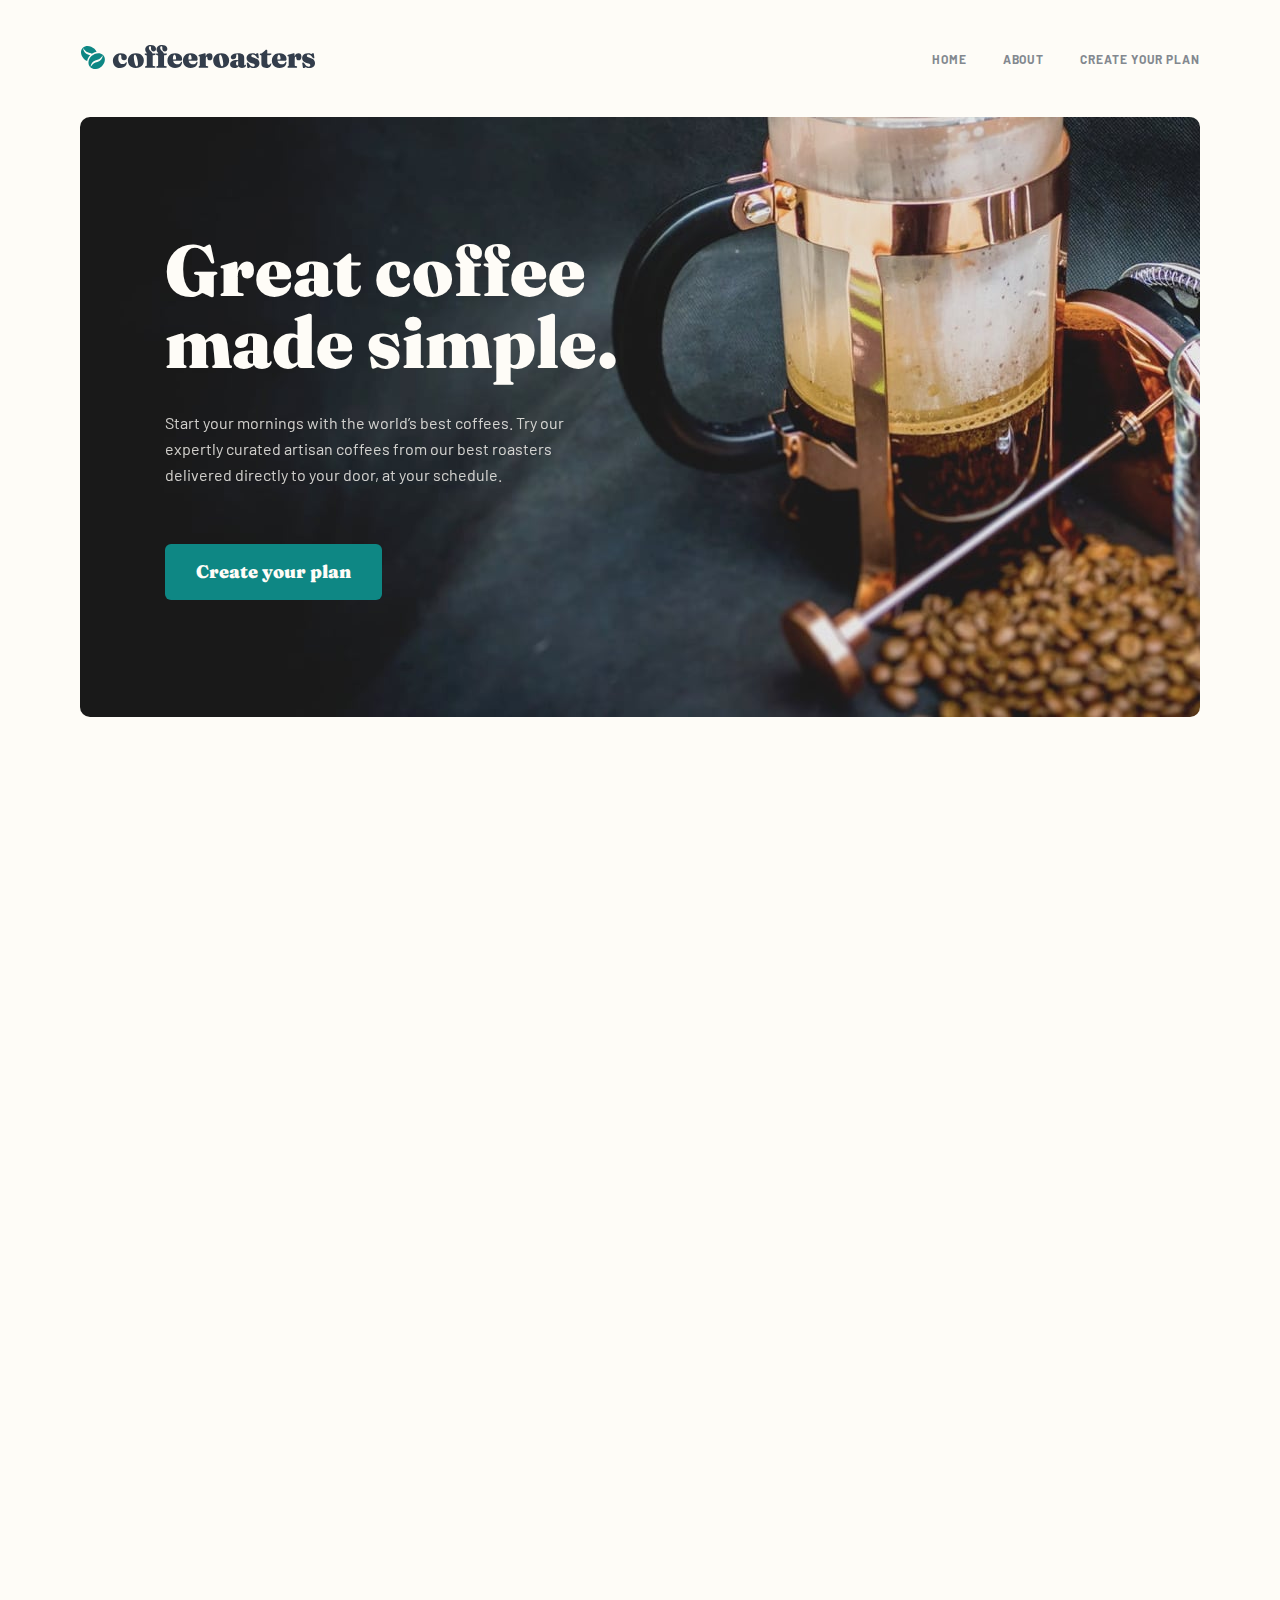
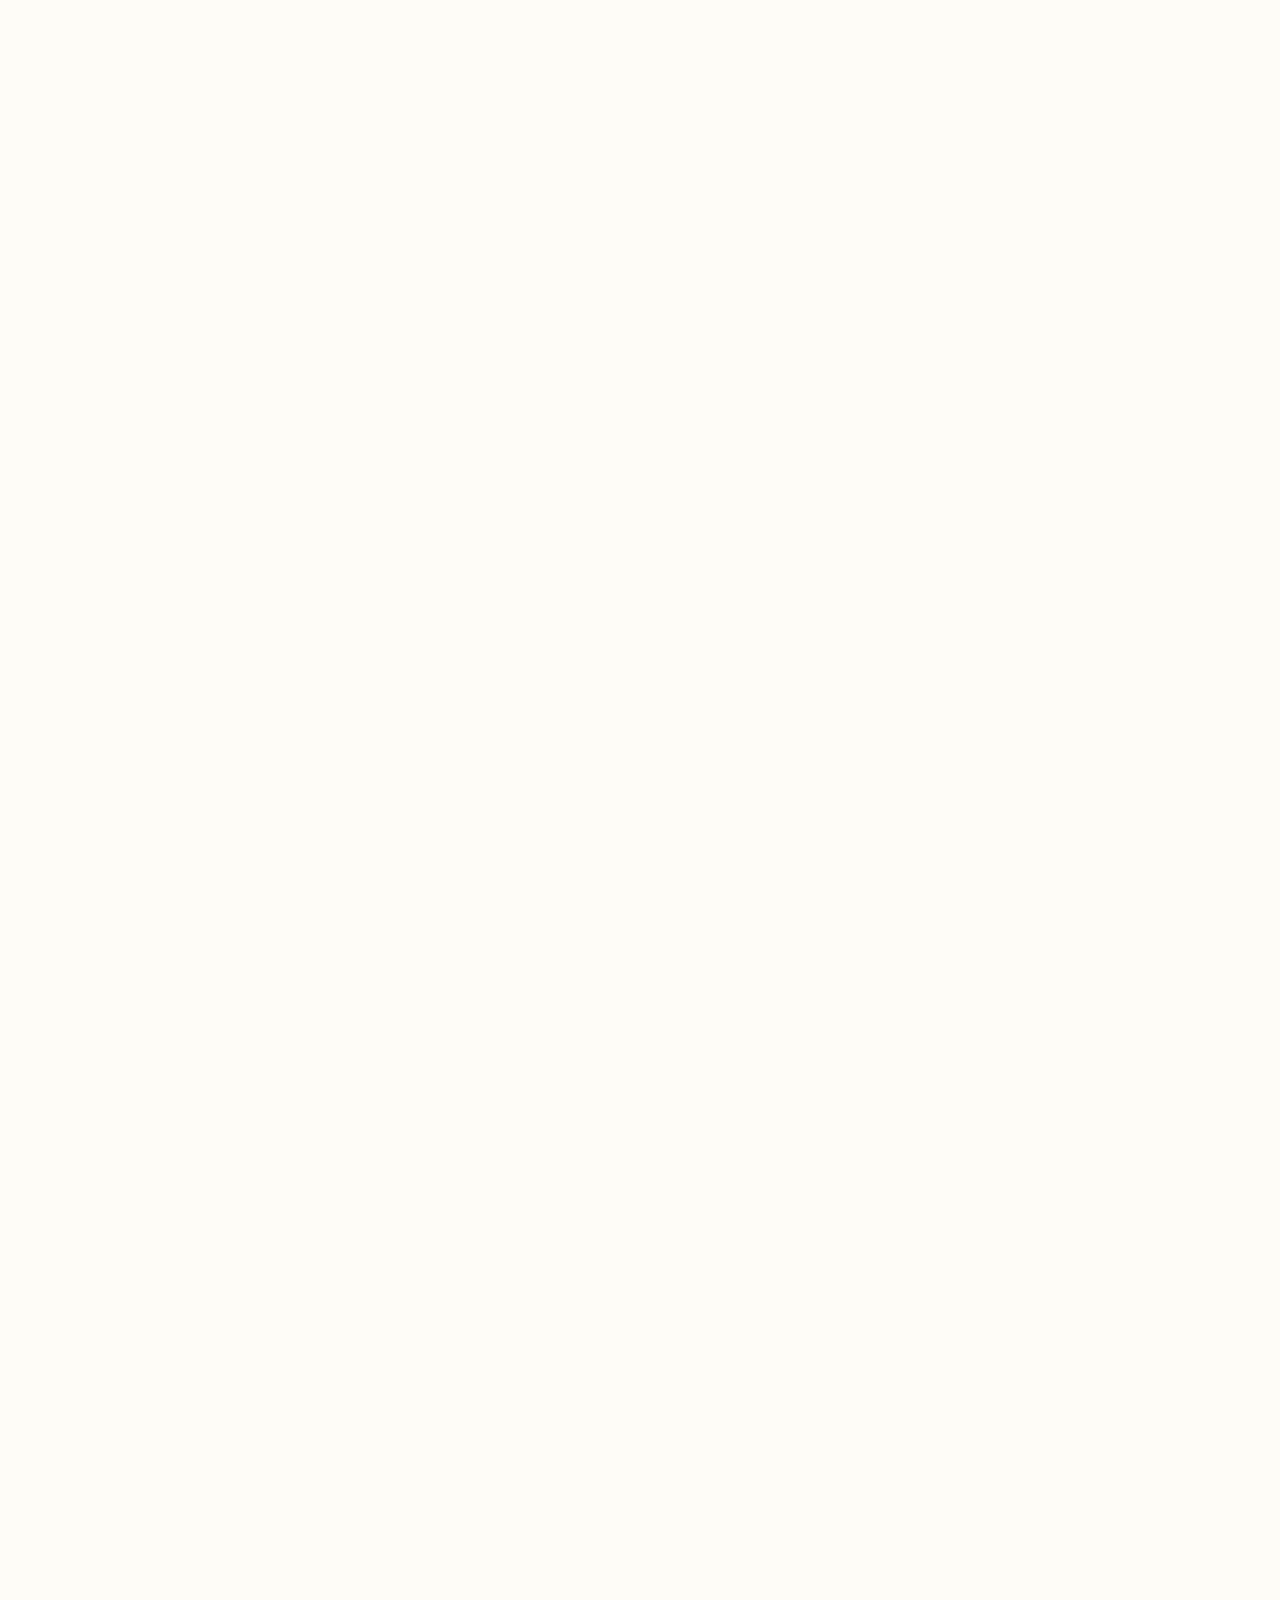
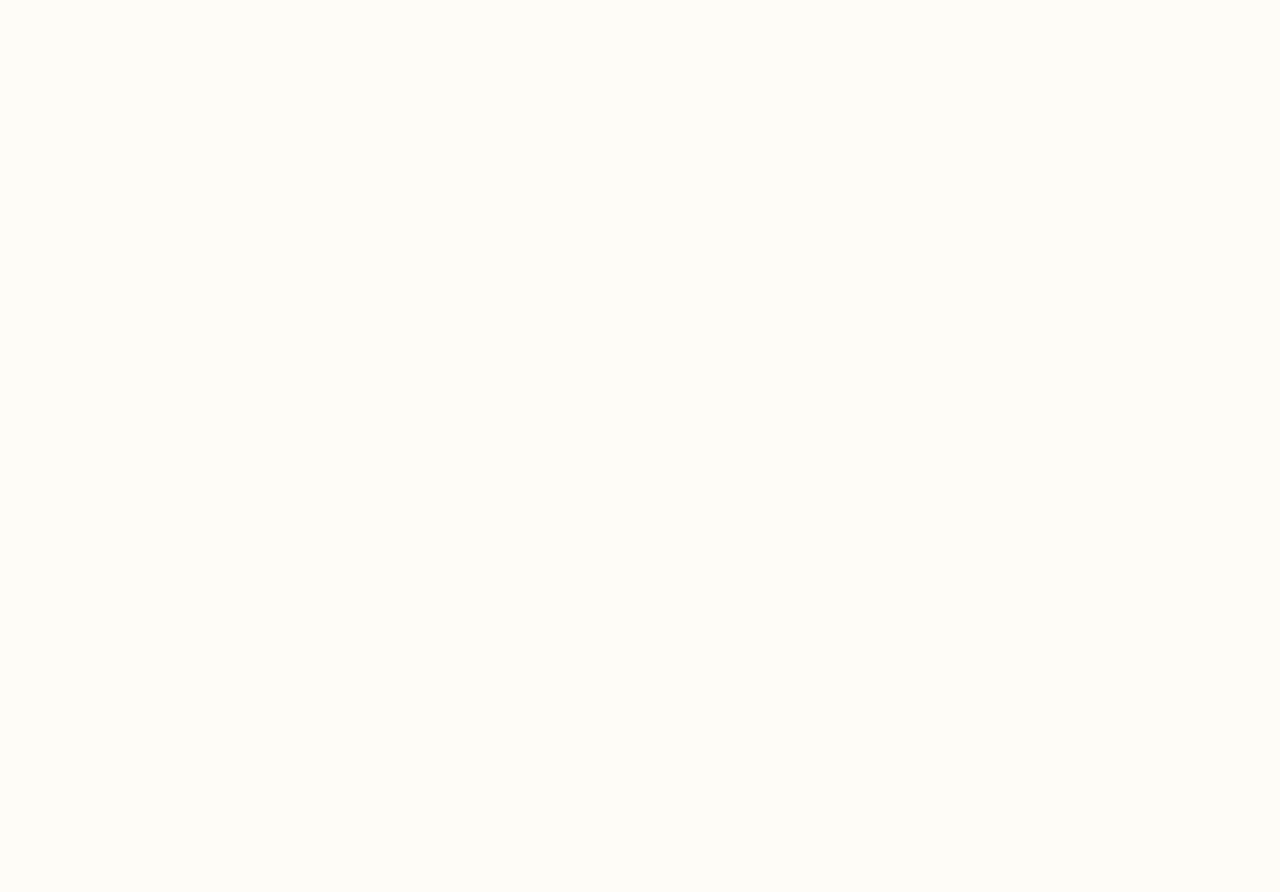
<file: index.html>
<!DOCTYPE html>
<html lang="en">
  <head>
    <meta charset="UTF-8" />
    <meta name="viewport" content="width=device-width, initial-scale=1.0" />
    <link rel="stylesheet" href="css/main.css" />
    <title>Frontend Mentor | Coffeeroasters subscription site</title>
  </head>
  <body>
    <!-- Navigation -->
    <nav class="nav">
      <div class="nav-logo-container">
        <img
          src="./assets/shared/desktop/logo.svg"
          alt="Coffee Roasters Logo"
          class="nav-logo"
        />
      </div>
      <div class="nav-links">
        <a href="index.html" class="nav-btn btn nav-text nav-home">home</a>
        <a
          href="./html/about.html"
          class="nav-btn btn nav-btn-2 nav-text nav-about"
          >about</a
        >
        <a href="./html/plan.html" class="nav-btn btn nav-text nav-plan"
          >create your plan</a
        >
      </div>
      <div class="hamburger-menu"></div>
    </nav>
    <!-- Navigation Modal -->
    <div class="modal-nav hidden">
      <div class="modal-nav-background"></div>
      <div class="modal-nav-links">
        <a href="index.html" class="nav-btn btn modal-nav-text modal-nav-home"
          >Home</a
        >
        <a
          href="./html/about.html"
          class="nav-btn btn modal-nav-btn-2 modal-nav-text modal-nav-about"
        >
          About
        </a>
        <a
          href="./html/plan.html"
          class="nav-btn btn modal-nav-text modal-nav-plan"
        >
          Create Your Plan
        </a>
      </div>
    </div>
    <!-- End of Navigation -->

    <!-- Home Page Styles -->
    <main class="home-container">
      <!-- Home Heading Section -->
      <div class="home-heading">
        <div class="home-heading-text-box">
          <h1 class="text-1 home-heading-title">Great coffee made simple.</h1>
          <p class="text home-heading-text">
            Start your mornings with the world’s best coffees. Try our expertly
            curated artisan coffees from our best roasters delivered directly to
            your door, at your schedule.
          </p>
          <div class="btn-main create-plan">
            <a href="./html/plan.html" class="btn-link-text"
              >Create your plan</a
            >
          </div>
        </div>
      </div>
      <!-- End of Home Heading Section -->

      <!-- Collection Section -->
      <div class="collection">
        <p class="title-alternate-big collection-title">our collection</p>
        <div class="collection-coffees">
          <div class="collection-coffee">
            <img
              src="./assets/home/desktop/image-gran-espresso.png"
              alt="gran expresso coffee bag"
              class="collection-coffee-img"
            />
            <p class="text-4 collection-coffee-title">Gran Expresso</p>
            <p class="text collection-coffee-text">
              Light and flavorful blend with cocoa and black pepper for an
              intense experience
            </p>
          </div>
          <div class="collection-coffee">
            <img
              src="./assets/home/desktop/image-planalto.png"
              alt="planalto coffee bag"
              class="collection-coffee-img"
            />
            <p class="text-4 collection-coffee-title">Planalto</p>
            <p class="text">
              Brazilian dark roast with rich and velvety body, and hints of
              fruits and nuts
            </p>
          </div>
          <div class="collection-coffee">
            <img
              src="./assets/home/desktop/image-piccollo.png"
              alt="piccollo coffee bag"
              class="collection-coffee-img"
            />
            <p class="text-4 collection-coffee-title">Piccollo</p>
            <p class="text">
              Mild and smooth blend featuring notes of toasted almond and dried
              cherry
            </p>
          </div>
          <div class="collection-coffee">
            <img
              src="./assets/home/desktop/image-danche.png"
              alt="danche coffee bag"
              class="collection-coffee-img"
            />
            <p class="text-4 collection-coffee-title">Danche</p>
            <p class="text">
              Ethiopian hand-harvested blend densely packed with vibrant fruit
              notes
            </p>
          </div>
        </div>
      </div>
      <!-- End of Collection Section -->

      <!-- Choose Us Section -->
      <div class="choose-us">
        <div class="choose-us-banner">
          <div class="choose-us-text-box">
            <h2 class="text-2 choose-us-banner-title">Why choose us?</h2>
            <p class="text choose-us-banner-text">
              A large part of our role is choosing which particular coffees will
              be featured in our range. This means working closely with the best
              coffee growers to give you a more impactful experience on every
              level.
            </p>
          </div>
        </div>
        <div class="choose-us-cards">
          <div class="choose-us-cards-wrapper">
            <div class="choose-us-card">
              <img
                src="./assets/home/desktop/icon-coffee-bean.svg"
                alt="coffee bean"
                class="choose-us-card-img"
              />
              <h2 class="text-4 choose-us-card-title">Best quality</h2>
              <p class="text choose-us-card-text">
                Discover an endless variety of the world’s best artisan coffee
                from each of our roasters.
              </p>
            </div>
            <div class="choose-us-card">
              <img
                src="./assets/home/desktop/icon-gift.svg"
                alt="gift img"
                class="choose-us-card-img"
              />
              <h2 class="text-4 choose-us-card-title">Exclusive benefits</h2>
              <p class="text choose-us-card-text">
                Special offers and swag when you subscribe, including 30% off
                your first shipment.
              </p>
            </div>
            <div class="choose-us-card">
              <img
                src="./assets/home/desktop/icon-truck.svg"
                alt="truck img"
                class="choose-us-card-img"
              />
              <h2 class="text-4 choose-us-card-title">Free shipping</h2>
              <p class="text choose-us-card-text">
                We cover the cost and coffee is delivered fast. Peak freshness:
                guaranteed.
              </p>
            </div>
          </div>
        </div>
      </div>
      <!-- End of Choose Us Section -->

      <!-- How it works Section -->
      <div class="steps">
        <h2 class="text-4 steps-main-title">How it works</h2>
        <div class="steps-circle-line-wrapper">
          <div class="steps-circle"></div>
          <div class="steps-line"></div>
          <div class="steps-circle"></div>
          <div class="steps-line"></div>
          <div class="steps-circle"></div>
        </div>
        <div class="steps-card-wrapper">
          <div class="steps-card">
            <h2 class="text-1 steps-number">01</h2>
            <h3 class="text-3 steps-title">Pick your coffee</h3>
            <p class="text steps-text">
              Select from our evolving range of artisan coffees. Our beans are
              ethically sourced and we pay fair prices for them. There are new
              coffees in all profiles every month for you to try out.
            </p>
          </div>
          <div class="steps-card steps-card-2">
            <h2 class="text-1 steps-number">02</h2>
            <h3 class="text-3 steps-title">Choose the frequency</h3>
            <p class="text steps-text">
              Customize your order frequency, quantity, even your roast style
              and grind type. Pause, skip or cancel your subscription with no
              commitment through our online portal.
            </p>
          </div>
          <div class="steps-card">
            <h2 class="text-1 steps-number">03</h2>
            <h3 class="text-3 steps-title">Receive and enjoy!</h3>
            <p class="text steps-text">
              We ship your package within 48 hours, freshly roasted. Sit back
              and enjoy award-winning world-class coffees curated to provide a
              distinct tasting experience.
            </p>
          </div>
        </div>
        <div class="btn-main steps-btn create-plan-2">
          <a href="./html/plan.html" class="btn-link-text"> Create your plan</a>
        </div>
      </div>
      <!-- End of How it works Section -->
    </main>
    <!-- End of Home Section -->

    <!-- Footer Styles -->
    <footer class="footer">
      <div class="footer-logo">
        <div class="footer-logo-links">
          <div class="footer-logo">
            <img
              src="./assets/shared/desktop/logo-beans.svg"
              alt="coffee beans"
              class="footer-logo-bean"
            />
            <img
              src="./assets/shared/desktop/logo-text.svg"
              alt="coffeeroasters"
              class="footer-logo-text"
            />
          </div>
          <div class="footer-links">
            <a
              href="index.html"
              class="footer-btn btn nav-text footer-nav-home"
            >
              home
            </a>
            <a
              href="./html/about.html"
              class="footer-btn btn footer-btn-2 nav-text footer-nav-about"
            >
              about
            </a>
            <a
              href="./html/plan.html"
              class="footer-btn btn nav-text footer-nav-plan"
            >
              create your plan
            </a>
          </div>
        </div>
      </div>
      <div class="footer-social-links">
        <a href="#" class="footer-social-link">
          <img
            src="./assets/shared/desktop/icon-facebook.svg"
            alt="facebook logo"
            class="footer-social-img"
          />
        </a>
        <a href="#" class="footer-social-link footer-social-link-2">
          <img
            src="./assets/shared/desktop/icon-twitter.svg"
            alt="twitter logo"
            class="footer-social-img"
          />
        </a>
        <a href="#" class="footer-social-link">
          <img
            src="./assets/shared/desktop/icon-instagram.svg"
            alt="instagram logo"
            class="footer-social-img"
          />
        </a>
      </div>
    </footer>
    <!-- End of Footer Styles -->

    <script src="./script.js"></script>
  </body>
</html>
</file>
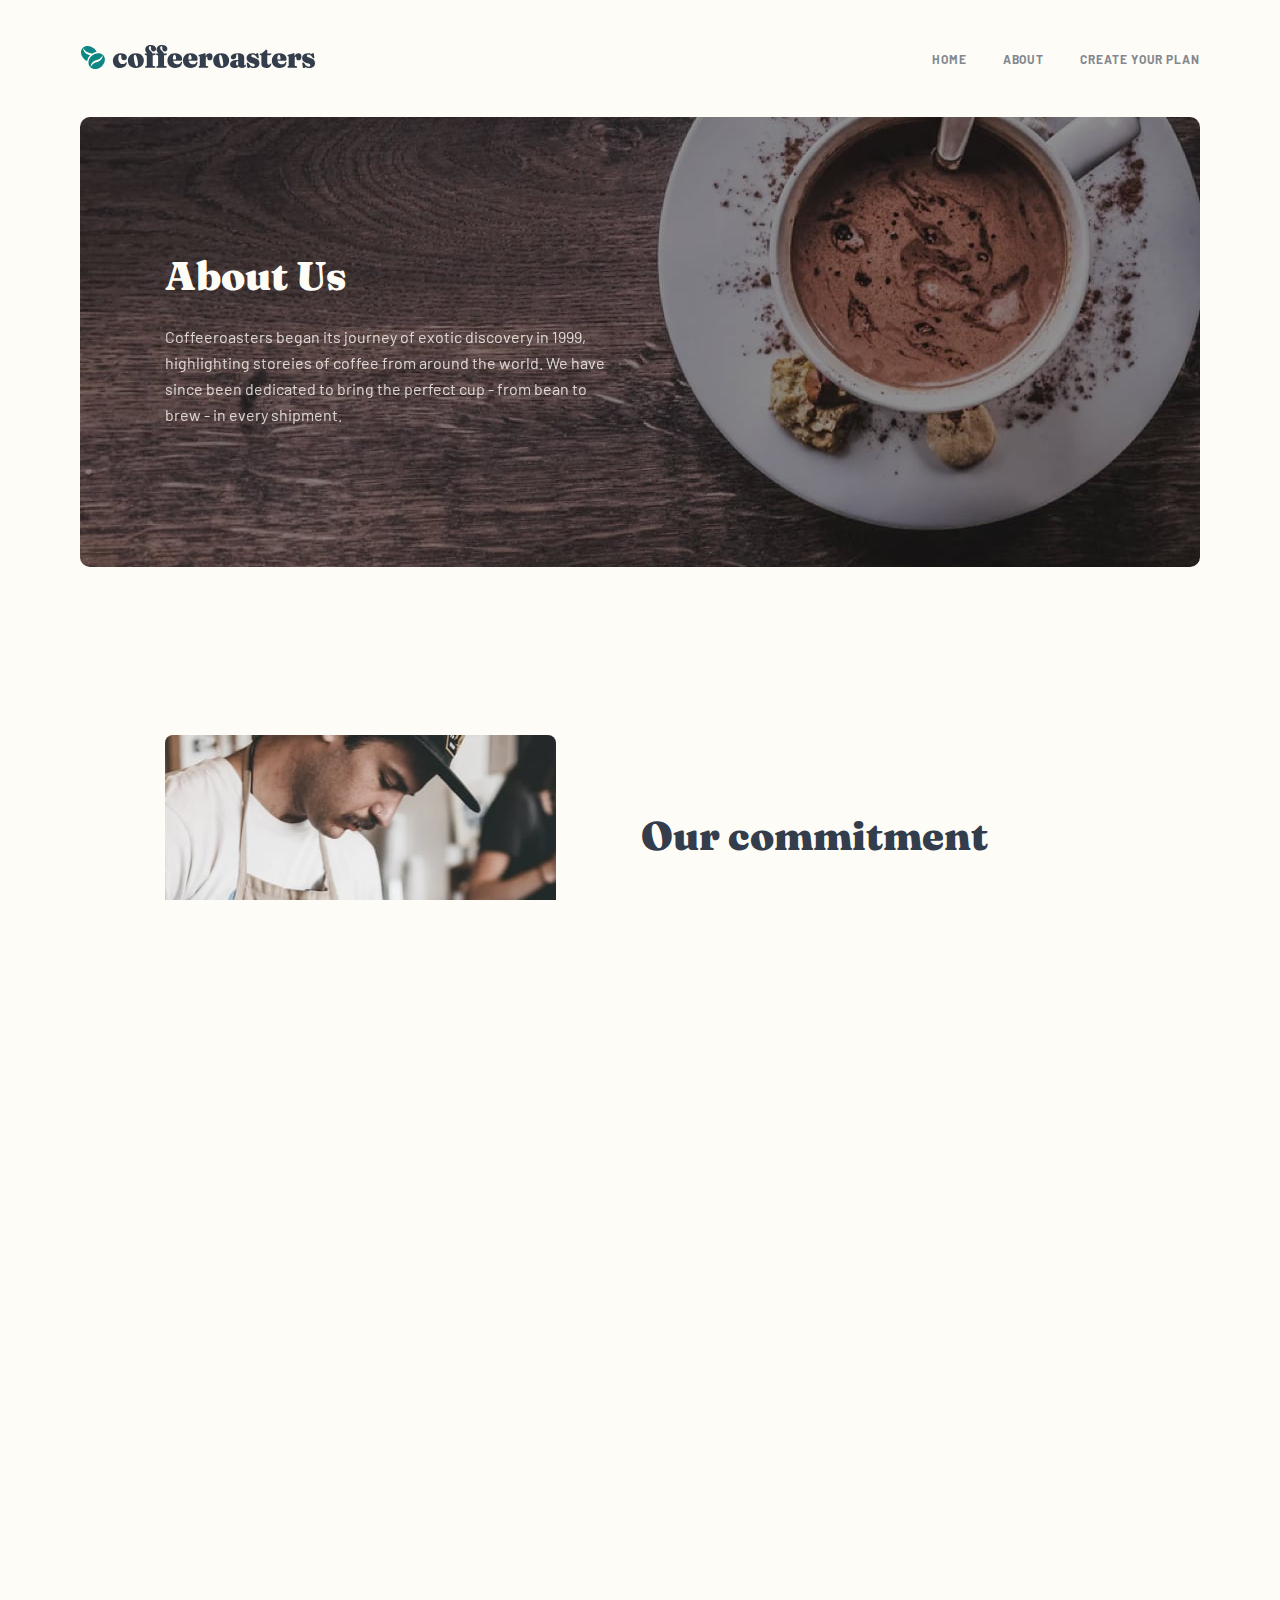
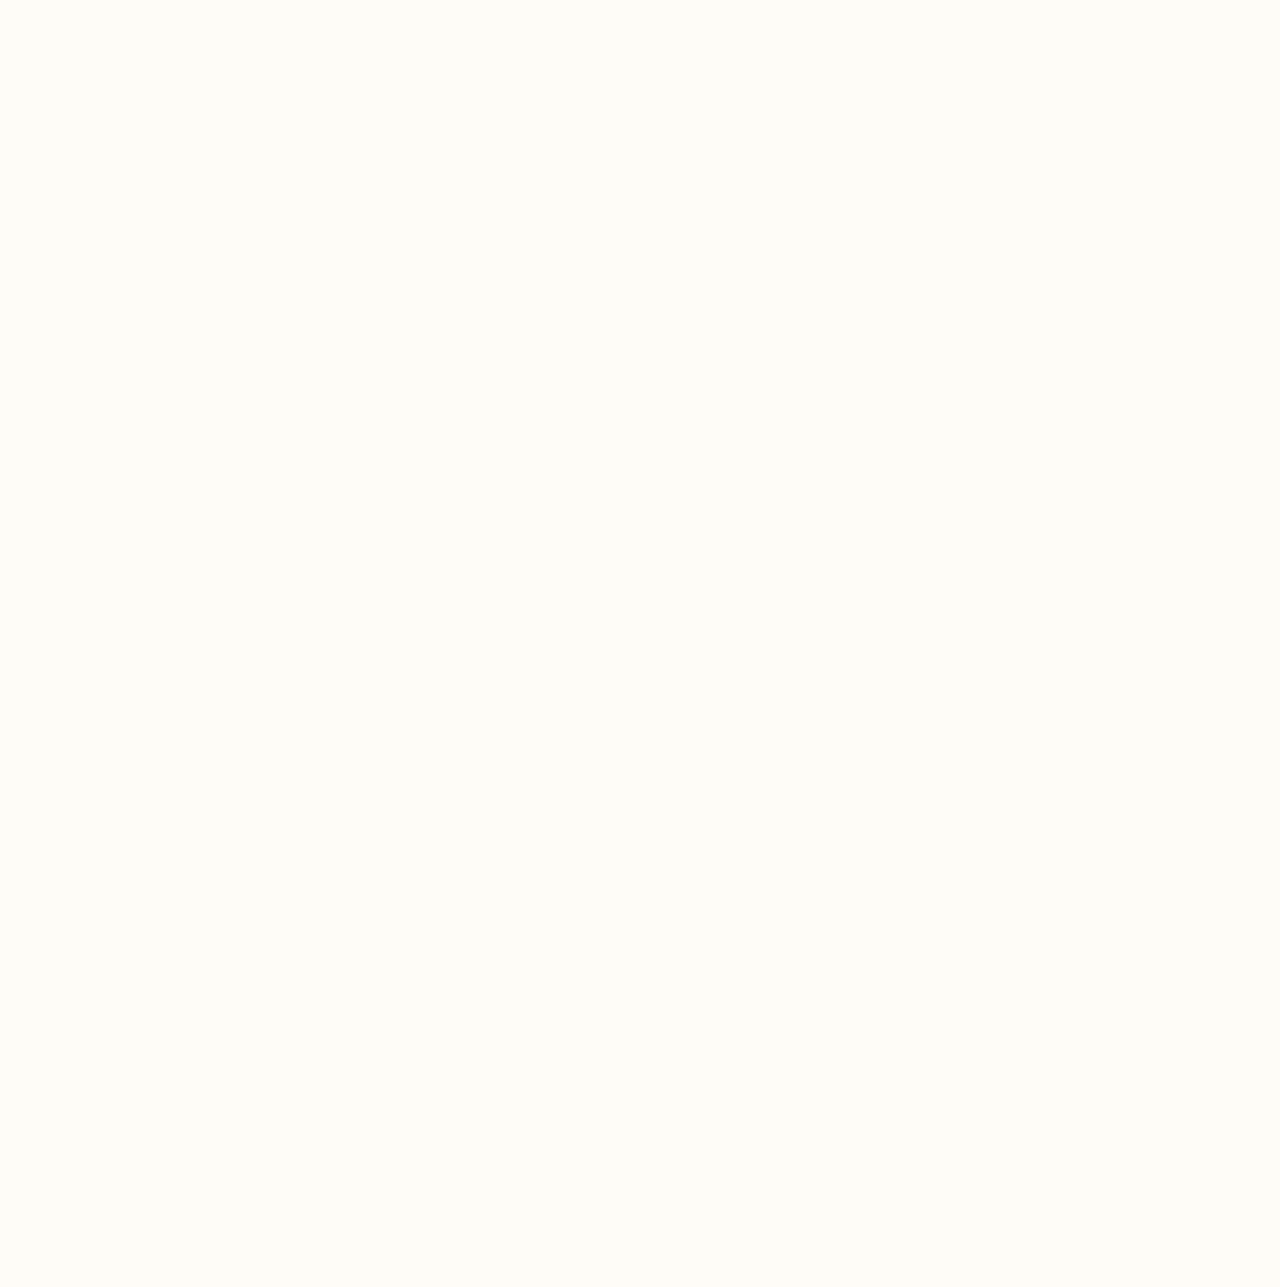
<file: html/about.html>
<!DOCTYPE html>
<html lang="en">
  <head>
    <meta charset="UTF-8" />
    <meta http-equiv="X-UA-Compatible" content="IE=edge" />
    <meta name="viewport" content="width=device-width, initial-scale=1.0" />
    <link rel="stylesheet" href="../css/main.css" />
    <title>Frontend Mentor | Coffeeroasters subscription site</title>
  </head>
  <body>
    <!-- Navigation -->
    <nav class="nav">
      <div class="nav-logo-container">
        <img
          src="../assets/shared/desktop/logo.svg"
          alt="Coffee Roasters Logo"
          class="nav-logo"
        />
      </div>
      <div class="nav-links">
        <a href="../index.html" class="nav-btn btn nav-text nav-home">home</a>
        <a href="./about.html" class="nav-btn btn nav-btn-2 nav-text nav-about"
          >about</a
        >
        <a href="./plan.html" class="nav-btn btn nav-text nav-plan"
          >create your plan</a
        >
      </div>
      <div class="hamburger-menu"></div>
    </nav>
    <!-- Navigation Modal -->
    <div class="modal-nav hidden">
      <div class="modal-nav-background"></div>
      <div class="modal-nav-links">
        <button class="nav-btn btn modal-nav-text modal-nav-home">Home</button>
        <button
          class="nav-btn btn modal-nav-btn-2 modal-nav-text modal-nav-about"
        >
          About
        </button>
        <button class="nav-btn btn modal-nav-text modal-nav-plan">
          Create Your Plan
        </button>
      </div>
    </div>
    <!-- End of Navigation -->

    <!-- About Us Section -->
    <main class="about-container" id="about-container">
      <!-- About Heading Section -->
      <div class="about-heading">
        <div class="about-heading-text-box">
          <h2 class="text-2 about-heading-title">About Us</h2>
          <p class="text about-heading-text">
            Coffeeroasters began its journey of exotic discovery in 1999,
            highlighting storeies of coffee from around the world. We have since
            been dedicated to bring the perfect cup - from bean to brew - in
            every shipment.
          </p>
        </div>
      </div>
      <!-- End of Heading Section -->
      <!-- Commitment Section -->
      <div class="commitment">
        <div class="commitment-img"></div>
        <div class="commitment-text-box">
          <h2 class="text-2 commitment-title">Our commitment</h2>
          <p class="text commitment-text">
            We’re built on a simple mission and a commitment tdo doing good
            along the way. We want to make it easy for you to discover and brew
            the world’s best coffee at home. It all starts at the source. To
            locate the specific lots we want to purchase, we travel nearly 60
            days a year trying to understand the challenges and opportunities in
            each of these places. We collaborate with exceptional coffee growers
            and empower a global community of farmers through with well above
            fair-trade benchmarks. We also offer training, support farm
            community initiatives, and invest in coffee plant science. Curating
            only the finest blends, we roast each lot to highlight tasting
            profiles distinctive to their native growing region.
          </p>
        </div>
      </div>
      <!-- End of Commitment Section -->
      <!-- Quality Section -->
      <div class="quality">
        <div class="quality-container">
          <div class="quality-text-box">
            <h2 class="text-2 quality-title">Uncompromising quality</h2>
            <p class="text quality-text">
              Although we work with growers who pay close attention to all
              stages of harvest and processing, we employ, on our end, a
              rigorous quality control program to avoid over-roasting or baking
              the coffee dry. Every bag of coffee is tagged with a roast date
              and batch number. Our goal is to roast consistent, user-friendly
              coffee, so that brewing is easy and enjoyable.
            </p>
          </div>
          <div class="quality-img"></div>
        </div>
      </div>
      <!-- End of Quality Section -->

      <!-- Locations Section -->
      <div class="locations">
        <h1 class="text-4 locations-main-title">Our headquarters</h1>

        <div class="locations-card-wrapper">
          <div class="locations-card">
            <img
              src="../assets/about/desktop/illustration-uk.svg"
              alt="UK image"
              class="locations-img"
            />
            <h2 class="text-3 locations-title">United Kingdom</h2>
            <p class="text locations-text">
              68 Asfordby Rd
              <br />
              Alcaston
              <br />
              SY6 1YA
              <br />
              +44 1241 918425
            </p>
          </div>
          <div class="locations-card locations-card-2">
            <img
              src="../assets/about/desktop/illustration-canada.svg"
              alt="Canada image"
              class="locations-img"
            />
            <h2 class="text-3 locations-title">Canada</h2>
            <p class="text locations-text">
              1528 Eglinton Avenue
              <br />
              Toronto
              <br />
              Ontario M4P 1A6
              <br />
              +1 416 485 2997
            </p>
          </div>
          <div class="locations-card">
            <img
              src="../assets/about/desktop/illustration-australia.svg"
              alt="Australia image"
              class="locations-img"
            />
            <h2 class="text-3 locations-title">Australia</h2>
            <p class="text locations-text">
              36 Swanston Street
              <br />
              Kewell
              <br />
              Victoria
              <br />
              +61 4 9928 3629
            </p>
          </div>
        </div>
      </div>
      <!-- Locations Section -->
    </main>
    <!-- End of About Us Section -->

    <!-- Footer Styles -->
    <footer class="footer">
      <div class="footer-logo">
        <div class="footer-logo-links">
          <div class="footer-logo">
            <img
              src="../assets/shared/desktop/logo-beans.svg"
              alt="coffee beans"
              class="footer-logo-bean"
            />
            <img
              src="../assets/shared/desktop/logo-text.svg"
              alt="coffeeroasters"
              class="footer-logo-text"
            />
          </div>
          <div class="footer-links">
            <a
              href="../index.html"
              class="footer-btn btn nav-text footer-nav-home"
            >
              home
            </a>
            <a
              href="./about.html"
              class="footer-btn btn footer-btn-2 nav-text footer-nav-about"
            >
              about
            </a>
            <a
              href="./plan.html"
              class="footer-btn btn nav-text footer-nav-plan"
            >
              create your plan
            </a>
          </div>
        </div>
      </div>
      <div class="footer-social-links">
        <a href="#" class="footer-social-link">
          <img
            src="../assets/shared/desktop/icon-facebook.svg"
            alt="facebook logo"
            class="footer-social-img"
          />
        </a>
        <a href="#" class="footer-social-link footer-social-link-2">
          <img
            src="../assets/shared/desktop/icon-twitter.svg"
            alt="twitter logo"
            class="footer-social-img"
          />
        </a>
        <a href="#" class="footer-social-link">
          <img
            src="../assets/shared/desktop/icon-instagram.svg"
            alt="instagram logo"
            class="footer-social-img"
          />
        </a>
      </div>
    </footer>
    <!-- End of Footer Styles -->

    <script src="./script2.js"></script>
  </body>
</html>
</file>
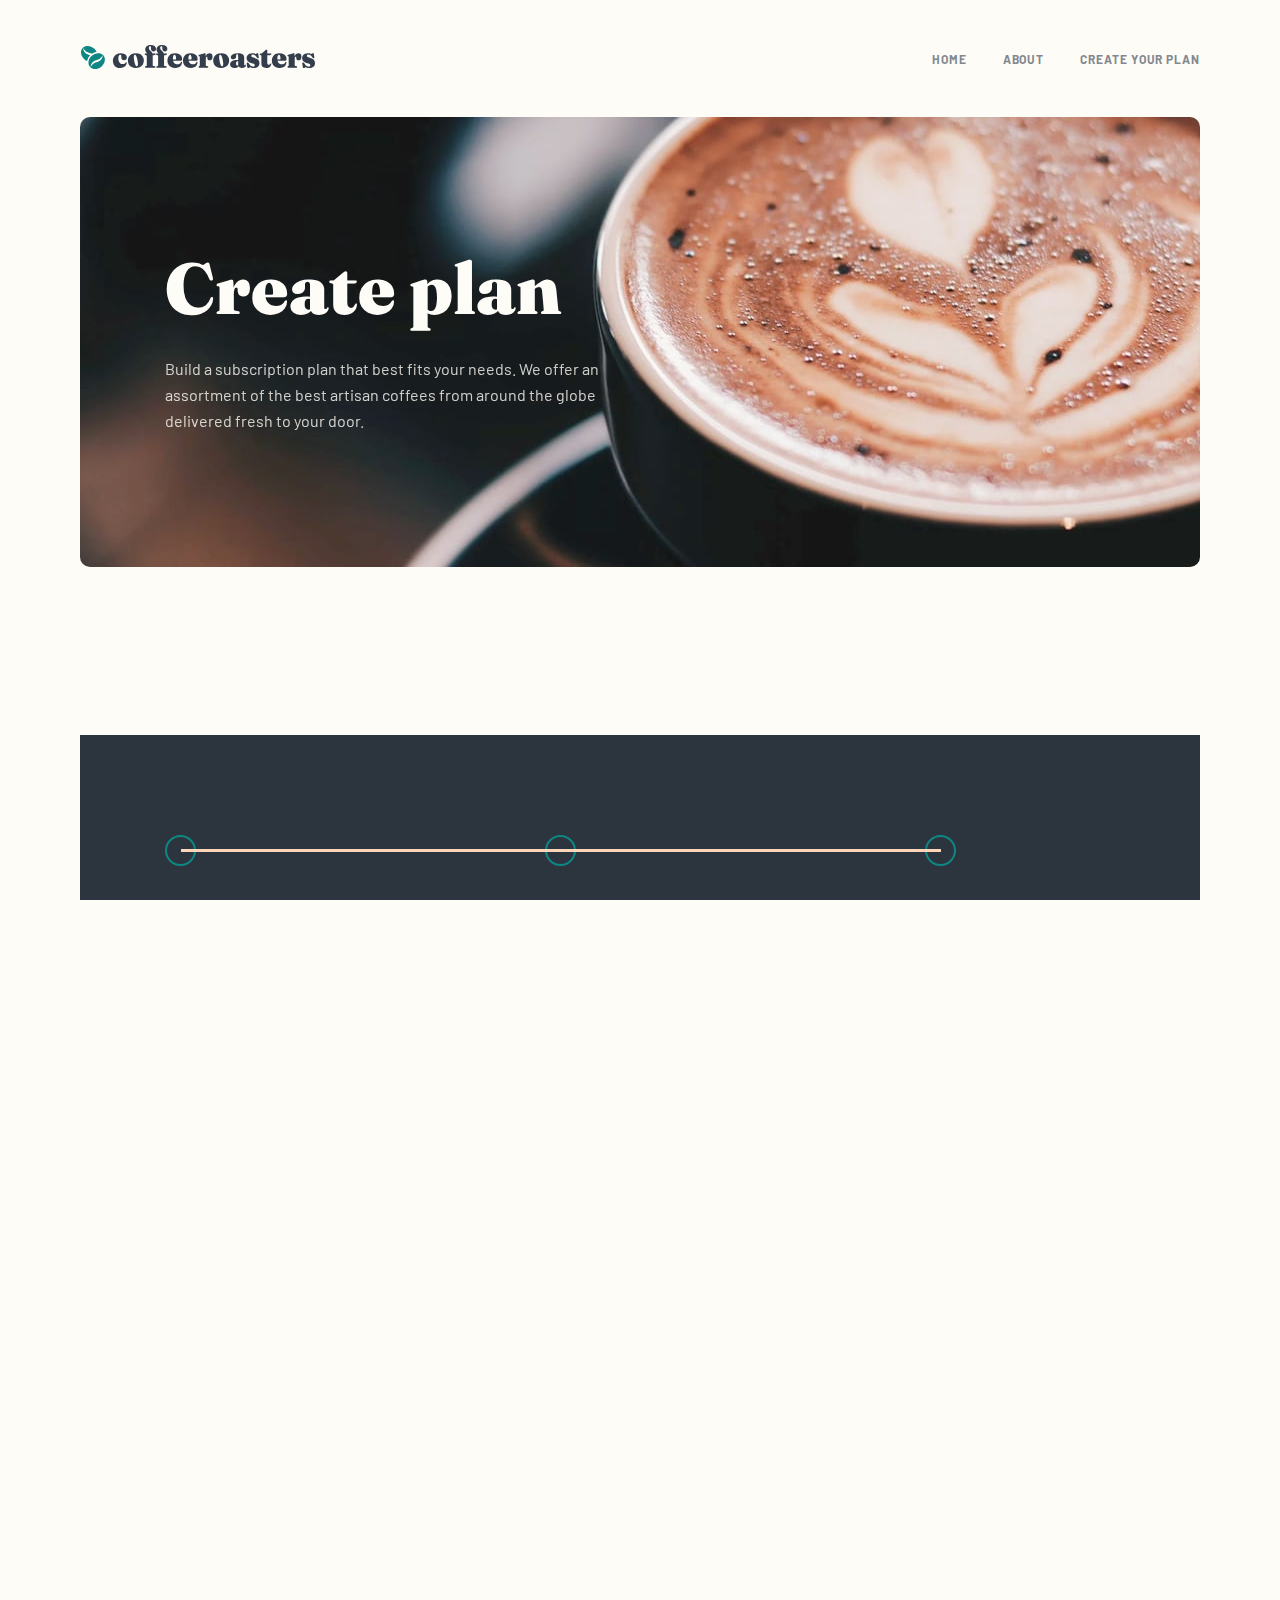
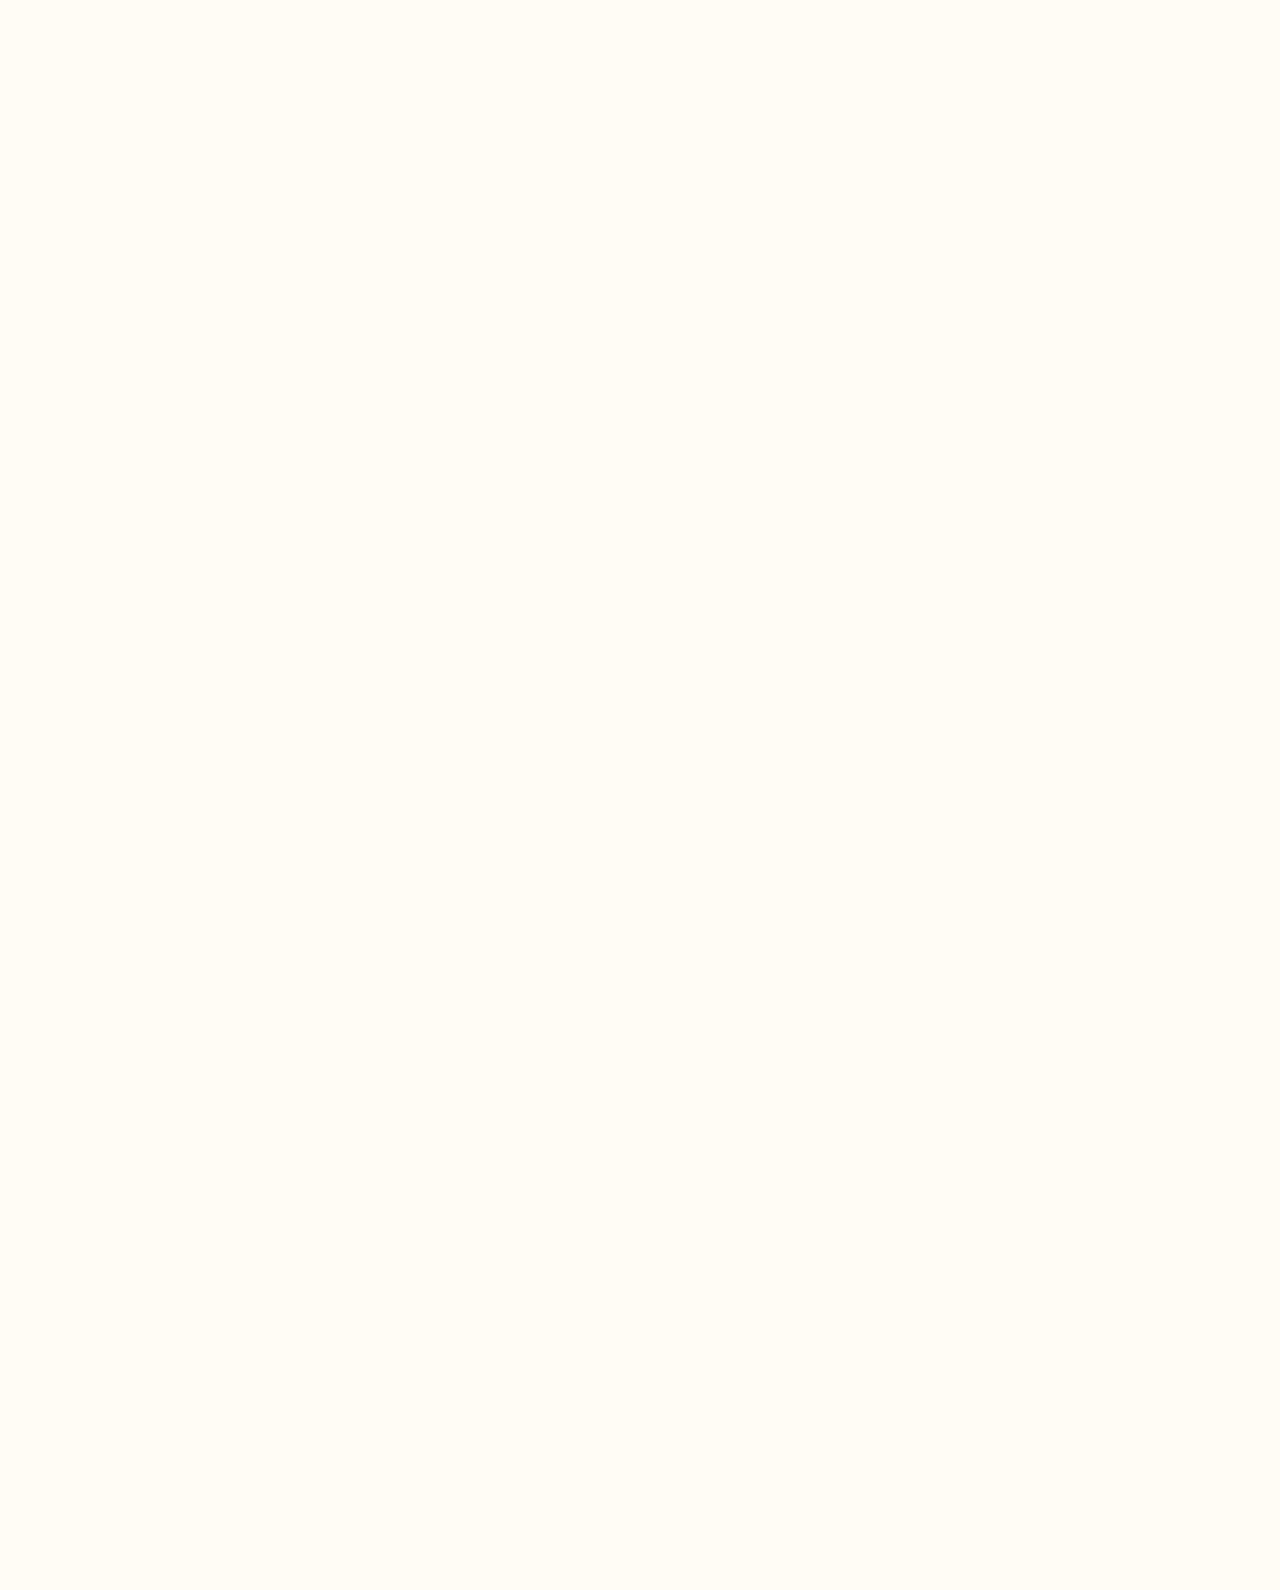
<file: html/plan.html>
<!DOCTYPE html>
<html lang="en">
  <head>
    <meta charset="UTF-8" />
    <meta http-equiv="X-UA-Compatible" content="IE=edge" />
    <meta name="viewport" content="width=device-width, initial-scale=1.0" />
    <link rel="stylesheet" href="../css/main.css" />
    <title>Frontend Mentor | Coffeeroasters subscription site</title>
  </head>
  <body>
    <!-- Order Modal -->
    <div class="order-modal hidden">
      <div class="order-modal-background"></div>
      <div class="order-modal-container">
        <div class="order-modal-heading">
          <h1 class="text-2 order-modal-title">Order Summary</h1>
        </div>
        <div class="order-modal-main">
          <p class="order-text order-modal-paragraph order-text-default-modal">
            “I drink my coffee as <span class="how-type">_____</span>, with a
            <span class="coffee-type">_____</span> type of bean.
            <span class="amount-type">_____</span> ground ala
            <span class="grind-type">_____</span> , sent to me
            <span class="delivery-type">_____</span>.”
          </p>
          <p
            class="order-text order-modal-paragraph order-text-capsule-modal hidden"
          >
            “I drink my coffee using <span class="how-type2">_____</span>, with
            a <span class="coffee-type2">_____</span> type of bean.
            <span class="amount-type2">_____</span> , sent to me
            <span class="delivery-type2">_____</span>.”
          </p>
          <p class="text order-modal-small-text">
            Is this correct? You can proceed to checkout or go back to plan
            selection if something is off. Subscription discount codes can also
            be redeemed at the checkout.
          </p>
          <div class="order-modal-price-btn">
            <p class="order-modal-price text-3">$<span></span> / mo</p>
            <button class="btn-main">Checkout</button>
          </div>
        </div>
      </div>
    </div>
    <!-- End of Order Modal -->

    <!-- Navigation -->
    <nav class="nav">
      <div class="nav-logo-container">
        <img
          src="../assets/shared/desktop/logo.svg"
          alt="Coffee Roasters Logo"
          class="nav-logo"
        />
      </div>
      <div class="nav-links">
        <a href="../index.html" class="nav-btn btn nav-text nav-home">home</a>
        <a href="./about.html" class="nav-btn btn nav-btn-2 nav-text nav-about"
          >about</a
        >
        <a href="./plan.html" class="nav-btn btn nav-text nav-plan"
          >create your plan</a
        >
      </div>
      <div class="hamburger-menu"></div>
    </nav>
    <!-- Navigation Modal -->
    <div class="modal-nav hidden">
      <div class="modal-nav-background"></div>
      <div class="modal-nav-links">
        <button class="nav-btn btn modal-nav-text modal-nav-home">Home</button>
        <button
          class="nav-btn btn modal-nav-btn-2 modal-nav-text modal-nav-about"
        >
          About
        </button>
        <button class="nav-btn btn modal-nav-text modal-nav-plan">
          Create Your Plan
        </button>
      </div>
    </div>
    <!-- End of Navigation -->

    <!-- Create Plan Section -->
    <main class="plan-container" id="plan-container">
      <!-- Plan Heading Section -->
      <div class="plan-heading">
        <div class="plan-heading-text-box">
          <h2 class="text-1 plan-heading-title">Create plan</h2>
          <p class="text plan-heading-text">
            Build a subscription plan that best fits your needs. We offer an
            assortment of the best artisan coffees from around the globe
            delivered fresh to your door.
          </p>
        </div>
      </div>
      <!-- End of Plan Heading Section -->

      <!-- Plan How it works Section -->
      <div class="plan-steps">
        <div class="plan-steps-circle-line-wrapper">
          <div class="plan-steps-circle"></div>
          <div class="plan-steps-line"></div>
          <div class="plan-steps-circle"></div>
          <div class="plan-steps-line"></div>
          <div class="plan-steps-circle"></div>
        </div>
        <div class="plan-steps-card-wrapper">
          <div class="plan-steps-card">
            <h2 class="text-1 plan-steps-number">01</h2>
            <h2 class="text-3 plan-steps-title">Pick your coffee</h2>
            <p class="text plan-steps-text">
              Select from our evolving range of artisan coffees. Our beans are
              ethically sourced and we pay fair prices for them. There are new
              coffees in all profiles every month for you to try out.
            </p>
          </div>
          <div class="plan-steps-card plan-steps-card-2">
            <h2 class="text-1 plan-steps-number">02</h2>
            <h2 class="text-3 plan-steps-title">Choose the frequency</h2>
            <p class="text plan-steps-text">
              Customize your order frequency, quantity, even your roast style
              and grind type. Pause, skip or cancel your subscription with no
              commitment through our online portal.
            </p>
          </div>
          <div class="plan-steps-card">
            <h2 class="text-1 plan-steps-number">03</h2>
            <h2 class="text-3 plan-steps-title">Receive and enjoy!</h2>
            <p class="text plan-steps-text">
              We ship your package within 48 hours, freshly roasted. Sit back
              and enjoy award-winning world-class coffees curated to provide a
              distinct tasting experience.
            </p>
          </div>
        </div>
      </div>
      <!-- End of Plan How it works Section -->

      <!-- Plan Form Section -->
      <div class="form-container">
        <div class="form-side">
          <div class="form-side-option side-preferences change">
            <h2 class="text-4 form-side-number side-01">01</h2>
            <h2 class="text-4 form-side-text">Preferences</h2>
          </div>
          <div class="form-side-option side-bean-type">
            <h2 class="text-4 form-side-number side-02">02</h2>
            <h2 class="text-4 form-side-text">Bean Type</h2>
          </div>
          <div class="form-side-option side-quantity">
            <h2 class="text-4 form-side-number side-03">03</h2>
            <h2 class="text-4 form-side-text">Quantity</h2>
          </div>
          <div class="form-side-option side-grind">
            <h2 class="text-4 form-side-number side-04">04</h2>
            <h2 class="text-4 form-side-text">Grind Option</h2>
          </div>
          <div class="form-side-option side-deliveries form-side-option-last">
            <h2 class="text-4 form-side-number side-05">05</h2>
            <h2 class="text-4 form-side-text">Deliveries</h2>
          </div>
        </div>

        <div class="form-section">
          <!-- How Drink Coffee Section  -->
          <div class="form-section-wrapper how-title">
            <div class="form-section-title-wrapper">
              <h2 class="text-2 form-section-main-title">
                How do you drink your coffee?
              </h2>
              <div class="form-section-arrow"></div>
            </div>

            <form class="form-selection how-btns change" name="form1">
              <label for="capsule">
                <input
                  type="radio"
                  id="capsule"
                  class="form-selection-capsule"
                  value="capsule"
                  name="howradio"
                />
                <div class="form-selection-btn">
                  <h3 class="text-4 form-selection-btn-title">Capsule</h3>
                  <p class="form-selection-btn-text text">
                    Compatible with Nespresso systems and similar brewers
                  </p>
                </div>
              </label>

              <label for="filter" class="form-selection-2">
                <input
                  type="radio"
                  id="filter"
                  class="form-selection-filter"
                  value="filter"
                  name="howradio"
                />
                <div class="form-selection-btn">
                  <h3 class="text-4 form-selection-btn-title">Filter</h3>
                  <p class="form-selection-btn-text text">
                    For pour over or drip methods like Aeropress, Chemex, and
                    V60
                  </p>
                </div>
              </label>

              <label for="espresso">
                <input
                  type="radio"
                  id="espresso"
                  class="form-selection-espresso"
                  value="espresso"
                  name="howradio"
                />
                <div class="form-selection-btn">
                  <h3 class="text-4 form-selection-btn-title">Espresso</h3>
                  <p class="form-selection-btn-text text">
                    Compatible with Nespresso systems and similar brewers
                  </p>
                </div>
              </label>
            </form>
          </div>
          <!-- End of How Drink Coffee Section  -->

          <!-- Type of Coffee Section  -->
          <div class="form-section-wrapper">
            <div class="form-section-title-wrapper type-title">
              <h3 class="text-2 form-section-main-title">
                What type of coffee?
              </h3>
              <div class="form-section-arrow"></div>
            </div>

            <form class="form-selection type-btns">
              <label for="origin">
                <input
                  type="radio"
                  id="origin"
                  class="form-selection-origin"
                  value="origin"
                  name="radio-2"
                />
                <div class="form-selection-btn">
                  <h3 class="text-4 form-selection-btn-title">Single Origin</h3>
                  <p class="form-selection-btn-text text">
                    Distinct, high quality coffee from a specific family-owned
                    farm
                  </p>
                </div>
              </label>

              <label for="decaf" class="form-selection-2">
                <input
                  type="radio"
                  id="decaf"
                  class="form-selection-decaf"
                  value="decaf"
                  name="radio-2"
                />
                <div class="form-selection-btn">
                  <h3 class="text-4 form-selection-btn-title">Decaf</h3>
                  <p class="form-selection-btn-text text">
                    Just like regular coffee, except the caffeine has been
                    removed
                  </p>
                </div>
              </label>

              <label for="blended">
                <input
                  type="radio"
                  id="blended"
                  class="form-selection-blended"
                  value="blended"
                  name="radio-2"
                />
                <div class="form-selection-btn">
                  <h3 class="text-4 form-selection-btn-title">Blended</h3>
                  <p class="form-selection-btn-text text">
                    Combination of two or three dark roasted beans of organic
                    coffees
                  </p>
                </div>
              </label>
            </form>
          </div>
          <!-- End of Type of Coffee Section  -->

          <!-- Amount of Coffee Section  -->
          <div class="form-section-wrapper">
            <div class="form-section-title-wrapper amount-title">
              <h3 class="text-2 form-section-main-title">
                How much would you like?
              </h3>
              <div class="form-section-arrow"></div>
            </div>

            <form class="form-selection amount-btns">
              <label for="amount-250">
                <input
                  type="radio"
                  id="amount-250"
                  class="form-selection-amount-250"
                  value="amount-250"
                  name="radio-3"
                />
                <div class="form-selection-btn">
                  <h3 class="text-4 form-selection-btn-title">250g</h3>
                  <p class="form-selection-btn-text text">
                    Perfect for the solo drinker. Yields about 12 delicious
                    cups.
                  </p>
                </div>
              </label>

              <label for="amount-500" class="form-selection-2">
                <input
                  type="radio"
                  id="amount-500"
                  class="form-selection-amount-500"
                  value="amount-500"
                  name="radio-3"
                />
                <div class="form-selection-btn">
                  <h3 class="text-4 form-selection-btn-title">500g</h3>
                  <p class="form-selection-btn-text text">
                    Perfect option for a couple. Yields about 40 delectable
                    cups.
                  </p>
                </div>
              </label>

              <label for="amount-1000">
                <input
                  type="radio"
                  id="amount-1000"
                  class="form-selection-amount-1000"
                  value="amount-1000"
                  name="radio-3"
                />
                <div class="form-selection-btn">
                  <h3 class="text-4 form-selection-btn-title">1000g</h3>
                  <p class="form-selection-btn-text text">
                    Perfect for offices and events. Yields about 90 delightful
                    cups.
                  </p>
                </div>
              </label>
            </form>
          </div>
          <!-- End of Amount of Coffee Section  -->

          <!-- Grind of Coffee Section  -->
          <div class="form-section-wrapper">
            <div class="form-section-title-wrapper grind-title">
              <h3 class="text-2 form-section-main-title">
                Want us to grind them?
              </h3>
              <div class="form-section-arrow"></div>
            </div>

            <form class="form-selection grind-btns">
              <label for="wholebean">
                <input
                  type="radio"
                  id="wholebean"
                  class="form-selection-wholebean"
                  value="wholebean"
                  name="radio-4"
                />
                <div class="form-selection-btn">
                  <h3 class="text-4 form-selection-btn-title">Wholebean</h3>
                  <p class="form-selection-btn-text text">
                    Best choice if you cherish the full sensory experience
                  </p>
                </div>
              </label>

              <label for="filter2" class="form-selection-2">
                <input
                  type="radio"
                  id="filter2"
                  class="form-selection-filter-2"
                  value="filter2"
                  name="radio-4"
                />
                <div class="form-selection-btn">
                  <h3 class="text-4 form-selection-btn-title">Filter</h3>
                  <p class="form-selection-btn-text text">
                    For drip or pour-over coffee methods such as V60 or
                    Aeropress
                  </p>
                </div>
              </label>

              <label for="cafetiere">
                <input
                  type="radio"
                  id="cafetiere"
                  class="form-selection-cafetiere"
                  value="cafetiere"
                  name="radio-4"
                />
                <div class="form-selection-btn">
                  <h3 class="text-4 form-selection-btn-title">Cafetiére</h3>
                  <p class="form-selection-btn-text text">
                    Course ground beans specially suited for french press coffee
                  </p>
                </div>
              </label>
            </form>
          </div>
          <!-- End of Grind of Coffee Section  -->

          <!-- Deliver of Coffee Section  -->
          <div class="form-section-wrapper">
            <div class="form-section-title-wrapper deliver-title">
              <h3 class="text-2 form-section-main-title">
                How often should we deliver?
              </h3>
              <div class="form-section-arrow"></div>
            </div>

            <form class="form-selection deliver-btns">
              <label for="week">
                <input
                  type="radio"
                  id="week"
                  class="form-selection-week"
                  value="week"
                  name="radio-5"
                />
                <div class="form-selection-btn">
                  <h3 class="text-4 form-selection-btn-title">Every week</h3>
                  <p class="form-selection-btn-text text text-weekly">
                    $<span>(depends on amount)</span> per shipment. Includes
                    free first-class shipping.
                  </p>
                </div>
              </label>

              <label for="bi-weekly" class="form-selection-2">
                <input
                  type="radio"
                  id="bi-weekly"
                  class="form-selection-bi-weekly"
                  value="bi-weekly"
                  name="radio-5"
                />
                <div class="form-selection-btn form-selection-btn-biweek">
                  <h3 class="text-4 form-selection-btn-title">Every 2 weeks</h3>
                  <p class="form-selection-btn-text text text-biweekly">
                    $<span>(depends on amount)</span> per shipment. Includes
                    free priority shipping.
                  </p>
                </div>
              </label>

              <label for="month">
                <input
                  type="radio"
                  id="month"
                  class="form-selection-month"
                  value="month"
                  name="radio-5"
                />
                <div class="form-selection-btn">
                  <h3 class="text-4 form-selection-btn-title">Every month</h3>
                  <p class="form-selection-btn-text text text-monthly">
                    $<span>(depends on amount)</span> per shipment. Includes
                    free priority shipping.
                  </p>
                </div>
              </label>
            </form>
          </div>
          <!-- End of Deliver of Coffee Section  -->
          <!-- Plan Order Summary -->
          <div class="plan-order-container">
            <p class="plan-order-title text">ORDER SUMMARY</p>
            <p class="order-text order-text-default">
              “I drink my coffee as <span class="how-type3">_____</span>, with a
              <span class="coffee-type3">_____</span> type of bean.
              <span class="amount-type3">_____</span> ground ala
              <span class="grind-type3">_____</span> , sent to me
              <span class="delivery-type3">_____</span>.”
            </p>
            <p class="order-text order-text-capsule hidden">
              “I drink my coffee using <span class="how-type4">_____</span>,
              with a <span class="coffee-type4">_____</span> type of bean.
              <span class="amount-type4">_____</span> , sent to me
              <span class="delivery-type4">_____</span>.”
            </p>
          </div>
          <div class="order-btn-container">
            <button class="btn-main order-btn order-create-plan-btn">
              Create your plan
            </button>
          </div>

          <!-- End of Plan Order Summary -->
        </div>
      </div>
      <!-- End of Plan Form Section -->
    </main>
    <!-- End of Create Plan Section -->

    <!-- Footer Styles -->
    <footer class="footer">
      <div class="footer-logo">
        <div class="footer-logo-links">
          <div class="footer-logo">
            <img
              src="../assets/shared/desktop/logo-beans.svg"
              alt="coffee beans"
              class="footer-logo-bean"
            />
            <img
              src="../assets/shared/desktop/logo-text.svg"
              alt="coffeeroasters"
              class="footer-logo-text"
            />
          </div>
          <div class="footer-links">
            <a
              href="../index.html"
              class="footer-btn btn nav-text footer-nav-home"
            >
              home
            </a>
            <a
              href="./about.html"
              class="footer-btn btn footer-btn-2 nav-text footer-nav-about"
            >
              about
            </a>
            <a
              href="./plan.html"
              class="footer-btn btn nav-text footer-nav-plan"
            >
              create your plan
            </a>
          </div>
        </div>
      </div>
      <div class="footer-social-links">
        <a href="#" class="footer-social-link">
          <img
            src="../assets/shared/desktop/icon-facebook.svg"
            alt="facebook logo"
            class="footer-social-img"
          />
        </a>
        <a href="#" class="footer-social-link footer-social-link-2">
          <img
            src="../assets/shared/desktop/icon-twitter.svg"
            alt="twitter logo"
            class="footer-social-img"
          />
        </a>
        <a href="#" class="footer-social-link">
          <img
            src="../assets/shared/desktop/icon-instagram.svg"
            alt="instagram logo"
            class="footer-social-img"
          />
        </a>
      </div>
    </footer>
    <!-- End of Footer Styles -->

    <script src="./script2.js"></script>
  </body>
</html>
</file>
<file: css/main.css>
@import url("https://fonts.googleapis.com/css2?family=Barlow:wght@500;600;700&family=Fraunces:wght@700;900&display=swap");
.hidden {
  display: none;
  visibility: hidden;
  opacity: 0;
  -webkit-transition: all 0.2s;
  transition: all 0.2s;
}

* {
  margin: 0;
  padding: 0;
  -webkit-box-sizing: border-box;
          box-sizing: border-box;
  scroll-behavior: smooth;
}

html {
  height: 100%;
  overflow-x: hidden;
  width: 100%;
}

body {
  height: 100%;
  overflow-x: hidden;
  overflow-y: auto;
  width: 100vw;
  background-color: #fefcf7;
}

.title-alternate-big {
  font-family: "Fraunces", serif;
  font-style: normal;
  font-weight: 900;
  font-size: 150px;
  text-transform: lowercase;
  background: -webkit-gradient(linear, left top, left bottom, color-stop(30%, #e2e2df), to(#fefcf7));
  background: linear-gradient(to bottom, #e2e2df 30%, #fefcf7 100%);
  background-clip: text;
  -webkit-background-clip: text;
  -webkit-text-fill-color: transparent;
  text-align: center;
}

.text {
  font-family: "Barlow", sans-serif;
  font-style: normal;
  font-weight: normal;
  font-size: 16px;
  line-height: 26px;
  color: #333d4b;
  opacity: 0.8;
}

.nav-text {
  font-family: "Barlow", sans-serif;
  font-style: normal;
  font-weight: bold;
  font-size: 12px;
  line-height: 15px;
  letter-spacing: 0.92px;
  text-transform: uppercase;
  color: #83888f;
}

.modal-nav-text {
  font-family: "Fraunces", serif;
  font-style: normal;
  font-weight: 900;
  font-size: 24px;
  line-height: 32px;
  color: #333d4b;
  text-align: center;
}

.order-text {
  font-family: "Fraunces", serif;
  font-style: normal;
  font-weight: 900;
  font-size: 24px;
  line-height: 40px;
  color: #fff;
}

.text-1 {
  font-family: "Fraunces", serif;
  font-style: normal;
  font-weight: 900;
  font-size: 72px;
  line-height: 72px;
  color: #333d4b;
}

.text-2 {
  font-family: "Fraunces", serif;
  font-style: normal;
  font-weight: 900;
  font-size: 40px;
  line-height: 48px;
  color: #333d4b;
}

.text-3 {
  font-family: "Fraunces", serif;
  font-style: normal;
  font-weight: 900;
  font-size: 32px;
  line-height: 36px;
  color: #333d4b;
}

.text-4 {
  font-family: "Fraunces", serif;
  font-style: normal;
  font-weight: 900;
  font-size: 24px;
  line-height: 32px;
  color: #333d4b;
}

.btn {
  outline: none;
  border: none;
  background: transparent;
  cursor: pointer;
  text-decoration: none;
}

.nav-btn:hover {
  color: #333d4b;
}

.nav-btn-2 {
  padding: 0 32px;
}

.footer-btn:hover {
  color: #fefcf7;
}

.footer-btn-2 {
  padding: 0 32px 0 33px;
}

@media (max-width: 375px) {
  .footer-btn-2 {
    padding: 24px 0 24px 0;
  }
}

.btn-main {
  width: 217px;
  height: 56px;
  border-radius: 6px;
  outline: none;
  border: none;
  text-decoration: none;
  background-color: #0e8784;
  display: -webkit-box;
  display: -ms-flexbox;
  display: flex;
  -webkit-box-pack: center;
      -ms-flex-pack: center;
          justify-content: center;
  -webkit-box-align: center;
      -ms-flex-align: center;
          align-items: center;
  font-family: Fraunces;
  font-style: normal;
  font-weight: 900;
  font-size: 18px;
  line-height: 25px;
  text-align: center;
  color: #fefcf7;
  -webkit-transition: all 0.2s;
  transition: all 0.2s;
  cursor: pointer;
}

.btn-main:hover {
  background-color: #66d2cf;
}

.btn-link-text {
  font-family: Fraunces;
  font-style: normal;
  font-weight: 900;
  font-size: 18px;
  line-height: 25px;
  text-align: center;
  color: #fefcf7;
  text-decoration: none;
  border: none;
}

.btn-disabled {
  background-color: #e2dedb;
}

.selection {
  width: 228px;
  height: 250px;
  background-color: #f4f1eb;
  border-radius: 8px;
  border: none;
  outline: none;
  cursor: pointer;
}

.selection:hover {
  background-color: #fdd6ba;
}

.selection:active {
  background-color: #0e8784;
}

.selection:active .selection-title,
.selection:active .selection-text {
  color: #fff;
}

.selection-text {
  opacity: 1;
}

.footer {
  margin: 0 88px 80px 88px;
  background-color: #2c343e;
  height: 120px;
  display: -webkit-box;
  display: -ms-flexbox;
  display: flex;
  -webkit-box-align: center;
      -ms-flex-align: center;
          align-items: center;
  -webkit-box-pack: justify;
      -ms-flex-pack: justify;
          justify-content: space-between;
  padding: 0 85px 0 85px;
}

@media (max-width: 1115px) {
  .footer {
    height: 270px;
    -webkit-box-orient: vertical;
    -webkit-box-direction: normal;
        -ms-flex-direction: column;
            flex-direction: column;
    -webkit-box-pack: start;
        -ms-flex-pack: start;
            justify-content: start;
    padding: 54px 0 0 0;
  }
}

@media (max-width: 768px) {
  .footer {
    margin: 0 40px 72px 40px;
  }
}

@media (max-width: 375px) {
  .footer {
    margin: 0 24px 72px 24px;
    height: 346px;
  }
}

.footer-logo-links {
  display: -webkit-box;
  display: -ms-flexbox;
  display: flex;
  -webkit-box-align: center;
      -ms-flex-align: center;
          align-items: center;
}

@media (max-width: 1115px) {
  .footer-logo-links {
    -webkit-box-orient: vertical;
    -webkit-box-direction: normal;
        -ms-flex-direction: column;
            flex-direction: column;
    margin-bottom: 32px;
  }
}

@media (max-width: 375px) {
  .footer-logo-links {
    margin-bottom: 0;
  }
}

@media (max-width: 1115px) {
  .footer-logo {
    margin-bottom: 32px;
  }
}

@media (max-width: 375px) {
  .footer-logo {
    margin-bottom: 48.44px;
  }
}

.footer-logo-bean {
  padding-right: 7px;
  -webkit-filter: brightness(0) saturate(100%) invert(36%) sepia(79%) saturate(4186%) hue-rotate(160deg) brightness(89%) contrast(89%);
          filter: brightness(0) saturate(100%) invert(36%) sepia(79%) saturate(4186%) hue-rotate(160deg) brightness(89%) contrast(89%);
}

@media (max-width: 375px) {
  .footer-logo-bean {
    width: 30.15px;
    height: 22.15px;
    padding-right: 6px;
  }
}

.footer-logo-text {
  -webkit-filter: brightness(0) saturate(100%) invert(95%) sepia(58%) saturate(0%) hue-rotate(268deg) brightness(108%) contrast(103%);
          filter: brightness(0) saturate(100%) invert(95%) sepia(58%) saturate(0%) hue-rotate(268deg) brightness(108%) contrast(103%);
}

@media (max-width: 375px) {
  .footer-logo-text {
    width: 187.38px;
    height: 22.15px;
  }
}

.footer-links {
  margin-left: 103px;
}

@media (max-width: 1115px) {
  .footer-links {
    margin-left: 23px;
  }
}

@media (max-width: 375px) {
  .footer-links {
    margin-left: 0;
    display: -webkit-box;
    display: -ms-flexbox;
    display: flex;
    -webkit-box-orient: vertical;
    -webkit-box-direction: normal;
        -ms-flex-direction: column;
            flex-direction: column;
    -webkit-box-align: center;
        -ms-flex-align: center;
            align-items: center;
  }
}

.footer-social-link {
  width: 24px;
  height: 24px;
  outline: none;
  text-decoration: none;
}

.footer-social-link:hover {
  -webkit-filter: brightness(0) saturate(100%) invert(82%) sepia(26%) saturate(390%) hue-rotate(333deg) brightness(102%) contrast(102%);
          filter: brightness(0) saturate(100%) invert(82%) sepia(26%) saturate(390%) hue-rotate(333deg) brightness(102%) contrast(102%);
}

.footer-social-link-2 {
  padding: 0 24px 0 24px;
}

.nav {
  width: 100%;
  padding: 43.56px 80px 0 80px;
  display: -webkit-box;
  display: -ms-flexbox;
  display: flex;
  -webkit-box-pack: justify;
      -ms-flex-pack: justify;
          justify-content: space-between;
  -webkit-box-align: center;
      -ms-flex-align: center;
          align-items: center;
}

@media (max-width: 768px) {
  .nav {
    padding: 40px 40px 0 39px;
  }
}

@media (max-width: 375px) {
  .nav {
    padding: 32px 24px 0 24px;
  }
}

.nav-logo {
  width: 236px;
  height: 26px;
}

@media (max-width: 375px) {
  .nav-logo {
    width: 163px;
    height: 18px;
  }
}

.nav-links {
  text-align: right;
}

@media (max-width: 600px) {
  .nav-links {
    display: none;
    visibility: hidden;
    opacity: 0;
  }
}

.hamburger-menu {
  width: 16px;
  height: 15px;
  background-image: url(../assets/shared/mobile/icon-hamburger.svg);
  background-size: cover;
  background-repeat: no-repeat;
  background-position: center;
  cursor: pointer;
  display: none;
  visibility: hidden;
  opacity: 0;
}

@media (max-width: 600px) {
  .hamburger-menu {
    display: block;
    visibility: visible;
    opacity: 1;
  }
}

.change.hamburger-menu {
  background-image: url(../assets/shared/mobile/icon-close.svg);
}

.modal-nav {
  width: 100%;
  height: 577px;
  position: absolute;
  margin-top: 38px;
}

.modal-nav-background {
  width: 100%;
  height: 577px;
  background: -webkit-gradient(linear, left top, left bottom, from(rgba(254, 252, 247, 0.504981)), color-stop(55.94%, #fefcf7));
  background: linear-gradient(rgba(254, 252, 247, 0.504981) 0%, #fefcf7 55.94%);
  -webkit-transform: matrix(1, 0, 0, -1, 0, 0);
          transform: matrix(1, 0, 0, -1, 0, 0);
}

.modal-nav-links {
  width: 100%;
  position: absolute;
  top: 0;
  display: -webkit-box;
  display: -ms-flexbox;
  display: flex;
  -webkit-box-orient: vertical;
  -webkit-box-direction: normal;
      -ms-flex-direction: column;
          flex-direction: column;
  -webkit-box-align: center;
      -ms-flex-align: center;
          align-items: center;
  padding-top: 40px;
  z-index: 10;
}

.modal-nav-btn-2 {
  padding: 32px 0;
}

.order-modal {
  width: 100vw;
  height: 100vh;
  position: fixed;
  z-index: 10;
  display: -webkit-box;
  display: -ms-flexbox;
  display: flex;
  -webkit-box-pack: center;
      -ms-flex-pack: center;
          justify-content: center;
}

.order-modal-background {
  width: 100%;
  height: 100%;
  background: rgba(0, 0, 0, 0.5);
  position: absolute;
}

.order-modal-container {
  width: 540px;
  height: 597px;
  background: #fff;
  margin-top: 214px;
  z-index: 20;
}

.order-modal-heading {
  width: 100%;
  height: 136px;
  background: #333d4b;
}

.order-modal-title {
  color: #fff;
  padding: 48px 0 0 56px;
}

.order-modal-main {
  padding: 57px 56px 0 56px;
  display: -webkit-box;
  display: -ms-flexbox;
  display: flex;
  -webkit-box-orient: vertical;
  -webkit-box-direction: normal;
      -ms-flex-direction: column;
          flex-direction: column;
  -webkit-box-align: center;
      -ms-flex-align: center;
          align-items: center;
}

.order-modal-paragraph {
  color: #83888f;
  margin-bottom: 7px;
}

.order-modal-small-text {
  margin-bottom: 47px;
}

.order-modal-price-btn {
  width: 100%;
  display: -webkit-box;
  display: -ms-flexbox;
  display: flex;
  -webkit-box-pack: justify;
      -ms-flex-pack: justify;
          justify-content: space-between;
  -webkit-box-align: center;
      -ms-flex-align: center;
          align-items: center;
}

.about-heading {
  margin: 43.44px 80px 0 80px;
  background-image: url(../assets/about/desktop/image-hero-whitecup.jpg);
  background-size: cover;
  background-repeat: no-repeat;
  background-position: center;
  height: 450px;
  border-radius: 10px;
  padding: 135px 0 0 85px;
}

@media (max-width: 768px) {
  .about-heading {
    margin: 53px 40px 0 39px;
    background-image: url(../assets/about/tablet/image-hero-whitecup.jpg);
    height: 400px;
    padding: 118px 0 0 58px;
  }
}

@media (max-width: 600px) {
  .about-heading {
    padding: 104px 0 0 0;
    text-align: center;
    display: -webkit-box;
    display: -ms-flexbox;
    display: flex;
    -webkit-box-orient: vertical;
    -webkit-box-direction: normal;
        -ms-flex-direction: column;
            flex-direction: column;
    -webkit-box-align: center;
        -ms-flex-align: center;
            align-items: center;
    height: 500px;
  }
}

@media (max-width: 375px) {
  .about-heading {
    margin: 40px 24px 0 24px;
    background-image: url(../assets/about/mobile/image-hero-whitecup.jpg);
    padding: 111px 0 0 0;
  }
}

.about-heading-text-box {
  width: 445px;
  height: 176px;
}

@media (max-width: 768px) {
  .about-heading-text-box {
    width: 398px;
    height: 164px;
  }
}

@media (max-width: 600px) {
  .about-heading-text-box {
    width: 279px;
    height: 202px;
  }
}

.about-heading-title {
  color: #fefcf7;
  margin-bottom: 24px;
}

@media (max-width: 768px) {
  .about-heading-title {
    font-size: 32px;
    line-height: 40px;
  }
}

@media (max-width: 600px) {
  .about-heading-title {
    font-size: 28px;
    line-height: 28px;
  }
}

.about-heading-text {
  color: #fefcf7;
}

@media (max-width: 768px) {
  .about-heading-text {
    font-size: 15px;
    line-height: 25px;
  }
}

@media (max-width: 600px) {
  .about-heading-text {
    text-align: center;
  }
}

.commitment {
  padding: 168px 165px 0 165px;
  display: -webkit-box;
  display: -ms-flexbox;
  display: flex;
  -webkit-box-align: center;
      -ms-flex-align: center;
          align-items: center;
}

@media (max-width: 1115px) {
  .commitment {
    padding: 168px 80px;
  }
}

@media (max-width: 768px) {
  .commitment {
    padding: 144px 40px 0 39px;
  }
}

@media (max-width: 600px) {
  .commitment {
    padding: 120px 24px 0 24px;
    -webkit-box-orient: vertical;
    -webkit-box-direction: normal;
        -ms-flex-direction: column;
            flex-direction: column;
  }
}

.commitment-img {
  width: 445px;
  height: 520px;
  margin-right: 85px;
  border-radius: 8px;
  background-image: url(../assets/about/desktop/image-commitment.jpg);
  background-position: top;
  background-repeat: no-repeat;
  background-size: cover;
}

@media (max-width: 768px) {
  .commitment-img {
    width: 281px;
    height: 470px;
    margin-right: 69px;
    background-image: url(../assets/about/tablet/image-commitment.jpg);
  }
}

@media (max-width: 600px) {
  .commitment-img {
    width: 327px;
    height: 400px;
    margin-right: 0;
    margin-bottom: 48px;
  }
}

.commitment-text-box {
  width: 540px;
}

@media (max-width: 1115px) {
  .commitment-text-box {
    width: 450px;
  }
}

@media (max-width: 768px) {
  .commitment-text-box {
    width: 339px;
  }
}

@media (max-width: 375px) {
  .commitment-text-box {
    width: 327px;
  }
}

.commitment-title {
  margin-bottom: 32px;
}

@media (max-width: 768px) {
  .commitment-title {
    font-size: 32px;
    line-height: 48px;
  }
}

@media (max-width: 375px) {
  .commitment-title {
    margin-bottom: 30px;
  }
}

@media (max-width: 768px) {
  .commitment-text {
    font-size: 15px;
    line-height: 25px;
  }
}

.quality {
  height: 474px;
  margin: 256px 80px 0 80px;
  border-radius: 8px;
  background-image: url(../assets/about/desktop/bg-quality.png);
  background-position: top;
  background-repeat: no-repeat;
  background-size: cover;
}

@media (max-width: 1115px) {
  .quality {
    margin: 185px 40px 0 40px;
  }
}

@media (max-width: 768px) {
  .quality {
    margin: 304px 40px 0 40px;
    height: 488px;
    background-image: url(../assets/about/tablet/bg-quality.png);
  }
}

@media (max-width: 375px) {
  .quality {
    height: 509px;
    margin: 198px 24px 0 24px;
  }
}

.quality-container {
  width: 100%;
  height: inherit;
  padding: 88px 85px 0 85px;
  display: -webkit-box;
  display: -ms-flexbox;
  display: flex;
  -webkit-box-pack: justify;
      -ms-flex-pack: justify;
          justify-content: space-between;
}

@media (max-width: 1115px) {
  .quality-container {
    padding: 68px 55px 0 55px;
  }
}

@media (max-width: 768px) {
  .quality-container {
    -webkit-box-orient: vertical;
    -webkit-box-direction: reverse;
        -ms-flex-direction: column-reverse;
            flex-direction: column-reverse;
    -webkit-box-align: center;
        -ms-flex-align: center;
            align-items: center;
    padding: 0 57px;
    -webkit-transform: translateY(-160px);
            transform: translateY(-160px);
  }
}

@media (max-width: 375px) {
  .quality-container {
    padding: 0 24px;
    -webkit-transform: translateY(-78px);
            transform: translateY(-78px);
    -webkit-box-pack: end;
        -ms-flex-pack: end;
            justify-content: flex-end;
  }
}

.quality-text-box {
  width: 540px;
  text-align: center;
}

@media (max-width: 1115px) {
  .quality-text-box {
    width: 480px;
    margin-right: 20px;
  }
}

@media (max-width: 768px) {
  .quality-text-box {
    width: 540px;
    height: 197px;
    margin-right: 0;
    padding: 0 10px;
  }
}

@media (max-width: 600px) {
  .quality-text-box {
    width: 400px;
  }
}

@media (max-width: 375px) {
  .quality-text-box {
    width: 279px;
    height: 306px;
    padding: 0;
  }
}

.quality-title {
  color: #fefcf7;
  margin-bottom: 32px;
}

@media (max-width: 768px) {
  .quality-title {
    font-size: 32px;
    line-height: 48px;
    margin-top: 64px;
    margin-bottom: 24px;
  }
}

@media (max-width: 768px) {
  .quality-title {
    font-size: 28px;
    line-height: 28px;
  }
}

.quality-text {
  color: #fefcf7;
}

@media (max-width: 768px) {
  .quality-text {
    font-size: 15px;
    line-height: 25px;
  }
}

.quality-img {
  width: 445px;
  height: 474px;
  -webkit-transform: translateY(-176px);
          transform: translateY(-176px);
  background-image: url(../assets/about/desktop/image-quality.jpg);
  background-position: center;
  background-repeat: no-repeat;
  background-size: cover;
  border-radius: 8px;
}

@media (max-width: 768px) {
  .quality-img {
    width: 100%;
    height: 320px;
    -webkit-transform: translateY(0);
            transform: translateY(0);
    background-image: url(../assets/about/tablet/image-quality.jpg);
  }
}

@media (max-width: 600px) {
  .quality-img {
    height: 256px;
  }
}

@media (max-width: 375px) {
  .quality-img {
    width: 279px;
    height: 156px;
    background-image: url(../assets/about/mobile/image-quality.jpg);
  }
}

.locations {
  height: 366px;
  padding: 0px 230px 0 165px;
  margin: 168px 0;
}

@media (max-width: 1115px) {
  .locations {
    padding: 0 80px 0 79px;
  }
}

@media (max-width: 768px) {
  .locations {
    padding: 0 40px 0 39px;
    margin: 144px 0;
  }
}

@media (max-width: 600px) {
  .locations {
    height: 1044px;
    padding: 0 24px 0 24px;
    margin: 120px 0;
    text-align: center;
  }
}

.locations-main-title {
  color: #83888f;
}

.locations-card-wrapper {
  display: -webkit-box;
  display: -ms-flexbox;
  display: flex;
  padding-top: 72px;
}

@media (max-width: 600px) {
  .locations-card-wrapper {
    -webkit-box-orient: vertical;
    -webkit-box-direction: normal;
        -ms-flex-direction: column;
            flex-direction: column;
    -webkit-box-align: center;
        -ms-flex-align: center;
            align-items: center;
    padding-top: 72px;
    margin-bottom: 23px;
  }
}

.locations-card {
  width: 285px;
  height: 167px;
}

@media (max-width: 768px) {
  .locations-card {
    width: 223px;
  }
}

@media (max-width: 600px) {
  .locations-card {
    width: 327px;
    height: 253px;
  }
}

.locations-card-2 {
  margin-left: 95px;
  margin-right: 95px;
}

@media (max-width: 1115px) {
  .locations-card-2 {
    margin-left: 9px;
    margin-right: 9px;
  }
}

@media (max-width: 600px) {
  .locations-card-2 {
    margin: 80px 0;
  }
}

.locations-img {
  margin-bottom: 45.93px;
}

@media (max-width: 1115px) {
  .locations-img {
    margin-bottom: 42px;
  }
}

@media (max-width: 600px) {
  .locations-img {
    margin-bottom: 47.93px;
  }
}

.locations-title {
  margin-bottom: 24px;
}

@media (max-width: 768px) {
  .locations-title {
    font-size: 24px;
    line-height: 36px;
  }
}

@media (max-width: 600px) {
  .locations-title {
    font-size: 28px;
    margin-bottom: 22px;
  }
}

.locations-text {
  opacity: 1;
}

@media (max-width: 768px) {
  .locations-text {
    font-size: 15px;
    line-height: 25px;
  }
}

@media (max-width: 600px) {
  .locations-text {
    font-size: 16px;
    line-height: 26px;
  }
}

.home-heading {
  margin: 43.44px 80px 0 80px;
  background-image: url(../assets/home/desktop/image-hero-coffeepress.jpg);
  background-size: cover;
  background-repeat: no-repeat;
  background-position: center;
  height: 600px;
  border-radius: 10px;
  padding: 117px 0 0 85px;
}

@media (max-width: 768px) {
  .home-heading {
    margin: 53px 40px 0 39px;
    background-image: url(../assets/home/tablet/image-hero-coffeepress.jpg);
    height: 500px;
    padding: 104px 0 0 58px;
  }
}

@media (max-width: 600px) {
  .home-heading {
    padding: 104px 0 0 0;
    text-align: center;
    display: -webkit-box;
    display: -ms-flexbox;
    display: flex;
    -webkit-box-orient: vertical;
    -webkit-box-direction: normal;
        -ms-flex-direction: column;
            flex-direction: column;
    -webkit-box-align: center;
        -ms-flex-align: center;
            align-items: center;
    height: 500px;
  }
}

@media (max-width: 375px) {
  .home-heading {
    margin: 40px 24px 0 24px;
    background-image: url(../assets/home/mobile/image-hero-coffeepress.jpg);
  }
}

.home-heading-text-box {
  width: 493px;
  height: 367px;
}

@media (max-width: 768px) {
  .home-heading-text-box {
    width: 398px;
    height: 292px;
  }
}

@media (max-width: 600px) {
  .home-heading-text-box {
    width: 279px;
    height: 301px;
  }
}

.home-heading-title {
  color: #fefcf7;
  margin-bottom: 32px;
}

@media (max-width: 768px) {
  .home-heading-title {
    font-size: 48px;
    line-height: 48px;
    margin-bottom: 24px;
  }
}

@media (max-width: 600px) {
  .home-heading-title {
    font-size: 40px;
    line-height: 40px;
  }
}

.home-heading-text {
  color: #fefcf7;
  padding-right: 48px;
  margin-bottom: 56px;
}

@media (max-width: 768px) {
  .home-heading-text {
    font-size: 15px;
    line-height: 25px;
    margin-bottom: 40px;
    padding-right: 0;
  }
}

@media (max-width: 600px) {
  .home-heading-text {
    margin-bottom: 39px;
    text-align: center;
  }
}

.collection {
  width: 100vw;
  text-align: center;
  margin-top: 200px;
}

@media (max-width: 600px) {
  .collection {
    margin-top: 120px;
  }
}

@media (max-width: 1115px) {
  .collection-title {
    font-size: 96px;
  }
}

@media (max-width: 600px) {
  .collection-title {
    font-size: 40px;
  }
}

.collection-coffees {
  width: 100%;
  -webkit-transform: translateY(-73px);
          transform: translateY(-73px);
  display: -webkit-box;
  display: -ms-flexbox;
  display: flex;
  -webkit-box-pack: justify;
      -ms-flex-pack: justify;
          justify-content: space-between;
  -ms-flex-wrap: wrap;
      flex-wrap: wrap;
  padding: 0 164px 0 165px;
}

@media (max-width: 1115px) {
  .collection-coffees {
    -webkit-transform: translateY(-47px);
            transform: translateY(-47px);
    padding: 0 84px 0 84px;
    -webkit-box-pack: center;
        -ms-flex-pack: center;
            justify-content: center;
  }
}

@media (max-width: 768px) {
  .collection-coffees {
    padding: 0 39px 0 40px;
  }
}

@media (max-width: 600px) {
  .collection-coffees {
    -webkit-transform: translateY(0);
            transform: translateY(0);
    padding: 0 46px 0 47px;
  }
}

.collection-coffee {
  width: 255px;
  text-align: center;
}

@media (max-width: 1115px) {
  .collection-coffee {
    width: 573px;
  }
}

@media (max-width: 768px) {
  .collection-coffee {
    text-align: left;
  }
}

@media (max-width: 600px) {
  .collection-coffee {
    text-align: center;
  }
}

.collection-coffee-img {
  width: 256px;
  height: 193px;
  margin-bottom: 71.55px;
}

@media (max-width: 1115px) {
  .collection-coffee-img {
    float: left;
    margin-right: 35px;
    margin-bottom: 32px;
  }
}

@media (max-width: 600px) {
  .collection-coffee-img {
    width: 200px;
    height: 151px;
    float: none;
    margin: 24px 0 24px 0;
  }
}

.collection-coffee-title {
  margin-bottom: 24px;
}

@media (max-width: 1115px) {
  .collection-coffee-title {
    margin-bottom: 16px;
    margin-top: 15px;
  }
}

@media (max-width: 600px) {
  .collection-coffee-text {
    margin-bottom: 24px;
  }
}

.choose-us {
  height: 728px;
  padding: 0 80px;
  margin-top: 176px;
}

@media (max-width: 1115px) {
  .choose-us {
    height: 863px;
  }
}

@media (max-width: 768px) {
  .choose-us {
    padding: 0 40px;
    margin-top: 112px;
  }
}

@media (max-width: 600px) {
  .choose-us {
    height: 1499px;
    padding: 0 24px;
    margin-top: 98px;
  }
}

.choose-us-banner {
  height: 577px;
  background-color: #2c343e;
  border-radius: 10px;
  display: -webkit-box;
  display: -ms-flexbox;
  display: flex;
  -webkit-box-pack: center;
      -ms-flex-pack: center;
          justify-content: center;
}

@media (max-width: 1115px) {
  .choose-us-banner {
    height: 573px;
  }
}

@media (max-width: 600px) {
  .choose-us-banner {
    height: 902px;
  }
}

.choose-us-text-box {
  width: 540px;
  text-align: center;
  display: -webkit-box;
  display: -ms-flexbox;
  display: flex;
  -webkit-box-orient: vertical;
  -webkit-box-direction: normal;
      -ms-flex-direction: column;
          flex-direction: column;
  -webkit-box-align: center;
      -ms-flex-align: center;
          align-items: center;
  margin-top: 100px;
}

@media (max-width: 1115px) {
  .choose-us-text-box {
    margin-top: 56px;
  }
}

@media (max-width: 600px) {
  .choose-us-text-box {
    width: 279px;
    margin-top: 64px;
  }
}

.choose-us-banner-title {
  color: #fefcf7;
  margin-bottom: 32px;
}

@media (max-width: 768px) {
  .choose-us-banner-title {
    font-size: 32px;
    margin-bottom: 24px;
  }
}

@media (max-width: 600px) {
  .choose-us-banner-title {
    font-size: 28px;
    line-height: 28px;
  }
}

.choose-us-banner-text {
  color: #fefcf7;
}

@media (max-width: 600px) {
  .choose-us-banner-text {
    font-size: 15px;
    line-height: 25px;
  }
}

.choose-us-cards {
  -webkit-transform: translateY(-231px);
          transform: translateY(-231px);
}

@media (max-width: 1115px) {
  .choose-us-cards {
    -webkit-transform: translateY(-298px);
            transform: translateY(-298px);
  }
}

@media (max-width: 600px) {
  .choose-us-cards {
    -webkit-transform: translateY(-597px);
            transform: translateY(-597px);
  }
}

.choose-us-cards-wrapper {
  display: -webkit-box;
  display: -ms-flexbox;
  display: flex;
  -webkit-box-pack: justify;
      -ms-flex-pack: justify;
          justify-content: space-between;
  padding: 0 85px;
}

@media (max-width: 1115px) {
  .choose-us-cards-wrapper {
    -webkit-box-orient: vertical;
    -webkit-box-direction: normal;
        -ms-flex-direction: column;
            flex-direction: column;
    padding: 0 57px;
  }
}

@media (max-width: 600px) {
  .choose-us-cards-wrapper {
    padding: 0 24px;
  }
}

.choose-us-card {
  width: 350px;
  height: 382px;
  border-radius: 8px;
  background-color: #0e8784;
  text-align: center;
  padding: 72px 48px 0 47px;
}

@media (max-width: 1115px) {
  .choose-us-card {
    width: 100%;
    height: 180px;
    padding: 41px 48px 0 70px;
    margin-bottom: 24px;
    text-align: left;
  }
}

@media (max-width: 600px) {
  .choose-us-card {
    height: 382px;
    text-align: center;
    padding: 72px 33.5px 0 33.5px;
  }
}

.choose-us-card-img {
  margin-bottom: 56px;
}

@media (max-width: 1115px) {
  .choose-us-card-img {
    float: left;
    margin-right: 55px;
  }
}

@media (max-width: 768px) {
  .choose-us-card-img {
    width: 56px;
    height: 56px;
    margin-top: 21px;
  }
}

@media (max-width: 600px) {
  .choose-us-card-img {
    float: none;
    margin-right: 0;
    margin-top: 0;
    height: 72px;
    width: 72px;
  }
}

.choose-us-card-title {
  margin-bottom: 24px;
  color: #fefcf7;
}

@media (max-width: 1115px) {
  .choose-us-card-title {
    margin-bottom: 16px;
  }
}

.choose-us-card-text {
  color: #fefcf7;
  opacity: 0.8;
}

@media (max-width: 768px) {
  .choose-us-card-text {
    font-size: 15px;
    line-height: 25px;
  }
}

.steps {
  padding: 0px 230px 0 165px;
  margin: 200px 0;
}

@media (max-width: 1115px) {
  .steps {
    padding: 0 80px 0 79px;
  }
}

@media (max-width: 768px) {
  .steps {
    padding: 0 40px 0 39px;
  }
}

@media (max-width: 600px) {
  .steps {
    padding: 0 24px 0 24px;
    margin-top: 120px;
    text-align: center;
  }
}

.steps-main-title {
  color: #83888f;
}

.steps-circle-line-wrapper {
  display: -webkit-box;
  display: -ms-flexbox;
  display: flex;
  -webkit-box-align: center;
      -ms-flex-align: center;
          align-items: center;
  margin-top: 80px;
}

@media (max-width: 600px) {
  .steps-circle-line-wrapper {
    display: none;
    visibility: hidden;
    opacity: 0;
  }
}

.steps-circle {
  width: 31px;
  height: 31px;
  border-radius: 50%;
  background-color: #fefcf7;
  border: 2px solid #0e8784;
}

.steps-line {
  width: 349px;
  height: 1px;
  border: 2px solid #fdd6ba;
}

@media (max-width: 1115px) {
  .steps-line {
    width: 270px;
  }
}

@media (max-width: 768px) {
  .steps-line {
    width: 192px;
  }
}

.steps-card-wrapper {
  display: -webkit-box;
  display: -ms-flexbox;
  display: flex;
}

@media (max-width: 600px) {
  .steps-card-wrapper {
    -webkit-box-orient: vertical;
    -webkit-box-direction: normal;
        -ms-flex-direction: column;
            flex-direction: column;
    -webkit-box-align: center;
        -ms-flex-align: center;
            align-items: center;
    padding-top: 80px;
    margin-bottom: 23px;
  }
}

.steps-card {
  width: 285px;
  height: 371px;
  margin-top: 67px;
}

@media (max-width: 768px) {
  .steps-card {
    width: 223px;
  }
}

@media (max-width: 600px) {
  .steps-card {
    width: 327px;
    height: 253px;
    margin-top: 0;
  }
}

.steps-card-2 {
  margin-left: 95px;
  margin-right: 95px;
}

@media (max-width: 1115px) {
  .steps-card-2 {
    margin-left: 10px;
    margin-right: 10px;
  }
}

@media (max-width: 600px) {
  .steps-card-2 {
    margin: 56px 0;
  }
}

.steps-number {
  color: #fdd6ba;
  margin-bottom: 38px;
}

@media (max-width: 1115px) {
  .steps-number {
    margin-bottom: 42px;
  }
}

@media (max-width: 600px) {
  .steps-number {
    margin-bottom: 24px;
  }
}

.steps-title {
  padding-right: 30px;
  margin-bottom: 43px;
}

@media (max-width: 768px) {
  .steps-title {
    font-size: 28px;
    line-height: 32px;
    padding-right: 0;
  }
}

@media (max-width: 600px) {
  .steps-title {
    margin-bottom: 24px;
  }
}

.steps-text {
  margin-bottom: 64px;
  opacity: 1;
}

@media (max-width: 768px) {
  .steps-text {
    font-size: 15px;
    line-height: 25px;
    padding-right: 10.5px;
  }
}

@media (max-width: 600px) {
  .steps-text {
    padding: 0;
  }
}

.steps-btn {
  margin-top: 44px;
}

@media (max-width: 600px) {
  .steps-btn {
    margin-top: 56px;
  }
}

.plan-heading {
  margin: 43.44px 80px 0 80px;
  background-image: url(../assets/plan/desktop/image-hero-blackcup.jpg);
  background-size: cover;
  background-repeat: no-repeat;
  background-position: center;
  height: 450px;
  border-radius: 10px;
  padding: 135px 0 0 85px;
}

@media (max-width: 768px) {
  .plan-heading {
    margin: 53px 40px 0 39px;
    background-image: url(../assets/plan/tablet/image-hero-blackcup.jpg);
    height: 400px;
    padding: 118px 0 0 58px;
  }
}

@media (max-width: 600px) {
  .plan-heading {
    padding: 104px 0 0 0;
    text-align: center;
    display: -webkit-box;
    display: -ms-flexbox;
    display: flex;
    -webkit-box-orient: vertical;
    -webkit-box-direction: normal;
        -ms-flex-direction: column;
            flex-direction: column;
    -webkit-box-align: center;
        -ms-flex-align: center;
            align-items: center;
  }
}

@media (max-width: 375px) {
  .plan-heading {
    margin: 40px 24px 0 24px;
    background-image: url(../assets/plan/mobile/image-hero-blackcup.jpg);
    padding: 101px 0 0 0;
  }
}

.plan-heading-text-box {
  width: 445px;
  height: 182px;
}

@media (max-width: 768px) {
  .plan-heading-text-box {
    width: 398px;
    height: 147px;
  }
}

@media (max-width: 600px) {
  .plan-heading-text-box {
    width: 279px;
    height: 163px;
  }
}

.plan-heading-title {
  color: #fefcf7;
  margin-bottom: 32px;
}

@media (max-width: 768px) {
  .plan-heading-title {
    font-size: 48px;
    line-height: 48px;
    margin-bottom: 24px;
  }
}

@media (max-width: 600px) {
  .plan-heading-title {
    font-size: 40px;
    line-height: 40px;
    margin-bottom: 22px;
  }
}

.plan-heading-text {
  color: #fefcf7;
}

@media (max-width: 768px) {
  .plan-heading-text {
    font-size: 15px;
    line-height: 25px;
  }
}

@media (max-width: 600px) {
  .plan-heading-text {
    text-align: center;
  }
}

.plan-steps {
  padding: 100px 150px 0 85px;
  margin: 168px 80px 0 80px;
  height: 653px;
  background: #2c343e;
}

@media (max-width: 1115px) {
  .plan-steps {
    width: 100%;
    padding: 97px 39px 0 40px;
    height: 640px;
    margin: 168px 0 0 0;
    border-radius: 10px;
  }
}

@media (max-width: 600px) {
  .plan-steps {
    height: 1028px;
    padding: 80px 24px 0 24px;
    margin: 120px 0 0 0;
    text-align: center;
  }
}

.plan-steps-circle-line-wrapper {
  display: -webkit-box;
  display: -ms-flexbox;
  display: flex;
  -webkit-box-align: center;
      -ms-flex-align: center;
          align-items: center;
  position: relative;
}

@media (max-width: 600px) {
  .plan-steps-circle-line-wrapper {
    display: none;
    visibility: hidden;
    opacity: 0;
  }
}

.plan-steps-circle-line-wrapper::before {
  content: "";
  width: 760px;
  height: 3px;
  background: #fdd6ba;
  position: absolute;
  left: 15.5px;
}

@media (max-width: 1115px) {
  .plan-steps-circle-line-wrapper::before {
    width: 568.5px;
  }
}

@media (max-width: 768px) {
  .plan-steps-circle-line-wrapper::before {
    width: 467px;
  }
}

.plan-steps-circle {
  width: 31px;
  height: 31px;
  border-radius: 50%;
  background: transparent;
  border: 2px solid #0e8784;
}

.plan-steps-line {
  width: 349px;
}

@media (max-width: 1115px) {
  .plan-steps-line {
    width: 251.5px;
  }
}

@media (max-width: 768px) {
  .plan-steps-line {
    width: 202px;
  }
}

.plan-steps-card-wrapper {
  display: -webkit-box;
  display: -ms-flexbox;
  display: flex;
}

@media (max-width: 600px) {
  .plan-steps-card-wrapper {
    -webkit-box-orient: vertical;
    -webkit-box-direction: normal;
        -ms-flex-direction: column;
            flex-direction: column;
    -webkit-box-align: center;
        -ms-flex-align: center;
            align-items: center;
  }
}

.plan-steps-card {
  width: 285px;
  height: 371px;
  margin-top: 67px;
}

@media (max-width: 768px) {
  .plan-steps-card {
    width: 223px;
    margin-top: 48px;
  }
}

@media (max-width: 600px) {
  .plan-steps-card {
    width: 327px;
    height: 252px;
    margin-top: 0;
  }
}

.plan-steps-card-2 {
  margin-left: 95px;
  margin-right: 95px;
}

@media (max-width: 1115px) {
  .plan-steps-card-2 {
    margin-left: 10px;
    margin-right: 10px;
  }
}

@media (max-width: 600px) {
  .plan-steps-card-2 {
    margin: 56px 0;
  }
}

.plan-steps-number {
  color: #fdd6ba;
  margin-bottom: 38px;
}

@media (max-width: 1115px) {
  .plan-steps-number {
    margin-bottom: 42px;
  }
}

@media (max-width: 600px) {
  .plan-steps-number {
    margin-bottom: 24px;
  }
}

.plan-steps-title {
  padding-right: 30px;
  margin-bottom: 42px;
  color: #fefcf7;
}

@media (max-width: 768px) {
  .plan-steps-title {
    font-size: 28px;
    line-height: 32px;
    padding-right: 0;
  }
}

@media (max-width: 600px) {
  .plan-steps-title {
    margin-bottom: 24px;
  }
}

.plan-steps-text {
  margin-bottom: 64px;
  color: #fefcf7;
}

@media (max-width: 768px) {
  .plan-steps-text {
    font-size: 15px;
    line-height: 25px;
  }
}

@media (max-width: 600px) {
  .plan-steps-text {
    padding: 0;
  }
}

.form-container {
  padding: 144px 165px 0 165px;
  display: -webkit-box;
  display: -ms-flexbox;
  display: flex;
  -webkit-box-pack: justify;
      -ms-flex-pack: justify;
          justify-content: space-between;
}

@media (max-width: 1115px) {
  .form-container {
    -webkit-box-pack: center;
        -ms-flex-pack: center;
            justify-content: center;
  }
}

@media (max-width: 768px) {
  .form-container {
    padding: 144px 39px 0 40px;
  }
}

@media (max-width: 375px) {
  .form-container {
    padding: 120px 23px 0 24px;
  }
}

.form-side {
  cursor: pointer;
}

@media (max-width: 1115px) {
  .form-side {
    display: none;
    visibility: hidden;
    opacity: 0;
  }
}

.form-side-option {
  width: 255px;
  border-bottom: 1px solid #83888f;
  display: -webkit-box;
  display: -ms-flexbox;
  display: flex;
  padding: 24px 0;
}

.form-side-option h2 {
  opacity: 0.25;
}

.form-side-option-last {
  border: none;
}

.form-side-number {
  padding-right: 25.5px;
  color: #83888f;
}

.form-side-option:hover .form-side-number {
  opacity: 0.5;
}

.form-side-option:hover .form-side-text {
  opacity: 0.5;
}

.side-01 {
  color: #0e8784;
}

.change.form-side-option h2 {
  opacity: 1;
}

.form-section-wrapper {
  margin-bottom: 88px;
}

@media (max-width: 768px) {
  .form-section-wrapper {
    margin-bottom: 100px;
  }
}

@media (max-width: 375px) {
  .form-section-wrapper {
    margin-bottom: 110px;
  }
}

.form-section-title-wrapper {
  width: 730px;
  margin-bottom: 56px;
  display: -webkit-box;
  display: -ms-flexbox;
  display: flex;
  -webkit-box-align: center;
      -ms-flex-align: center;
          align-items: center;
  -webkit-box-pack: justify;
      -ms-flex-pack: justify;
          justify-content: space-between;
  cursor: pointer;
}

@media (max-width: 768px) {
  .form-section-title-wrapper {
    width: 689px;
    margin-bottom: 40px;
  }
}

@media (max-width: 600px) {
  .form-section-title-wrapper {
    width: 398px;
  }
}

@media (max-width: 375px) {
  .form-section-title-wrapper {
    margin-bottom: 32px;
    width: 328px;
  }
}

.form-section-main-title {
  color: #83888f;
}

@media (max-width: 768px) {
  .form-section-main-title {
    font-size: 32px;
  }
}

@media (max-width: 600px) {
  .form-section-main-title {
    font-size: 24px;
    line-height: 28px;
  }
}

.form-section-arrow {
  width: 18.19px;
  height: 11.92px;
  background-image: url(../assets/plan/desktop/icon-arrow.svg);
}

.form-selection {
  display: -webkit-box;
  display: -ms-flexbox;
  display: flex;
  display: none;
  visibility: hidden;
  opacity: 0;
  width: auto;
}

.form-selection label {
  position: relative;
}

.form-selection input {
  width: 100%;
  height: 100%;
  display: none;
  position: absolute;
}

.form-selection input:hover ~ .form-selection-btn {
  background-color: #fdd6ba;
}

.form-selection input:checked ~ .form-selection-btn {
  background-color: #0e8784;
}

.form-selection input:checked ~ .form-selection-btn h3 {
  color: #fff;
}

.form-selection input:checked ~ .form-selection-btn p {
  color: #fff;
}

@media (max-width: 600px) {
  .form-selection {
    -webkit-box-orient: vertical;
    -webkit-box-direction: normal;
        -ms-flex-direction: column;
            flex-direction: column;
    -webkit-box-align: center;
        -ms-flex-align: center;
            align-items: center;
  }
}

.form-selection-btn {
  width: 228px;
  height: 250px;
  background-color: #f4f1eb;
  padding: 32px 28px 0 28px;
  border-radius: 8px;
  cursor: pointer;
  top: 0;
  left: 0;
  z-index: -5;
}

@media (max-width: 768px) {
  .form-selection-btn {
    width: 223px;
  }
}

@media (max-width: 600px) {
  .form-selection-btn {
    width: 398px;
    height: 140px;
  }
}

@media (max-width: 375px) {
  .form-selection-btn {
    padding: 24px 25px 0 25px;
    width: 328px;
    height: 140px;
  }
}

.form-selection-2 {
  margin: 0 23px;
}

@media (max-width: 768px) {
  .form-selection-2 {
    margin: 0 10px;
  }
}

@media (max-width: 600px) {
  .form-selection-2 {
    margin: 16px 0;
  }
}

.form-selection-btn-title {
  margin-bottom: 24px;
}

@media (max-width: 600px) {
  .form-selection-btn-title {
    margin-bottom: 8px;
  }
}

.form-selection-btn-text {
  opacity: 1;
}

.form-selection-btn-biweek {
  padding: 32px 21px 0 28px;
}

.change.grind-title {
  pointer-events: none;
}

.change.form-selection {
  display: -webkit-box;
  display: -ms-flexbox;
  display: flex;
  visibility: visible;
  opacity: 1;
}

.plan-order-container {
  width: 730px;
  height: 208px;
  background: #2c343e;
  border-radius: 10px;
  padding: 47px 64px 0 64px;
  margin-bottom: 40px;
}

@media (max-width: 768px) {
  .plan-order-container {
    width: 689px;
    padding: 27px 43px 0 44px;
  }
}

@media (max-width: 600px) {
  .plan-order-container {
    width: 398px;
    height: 269px;
    margin-bottom: 56px;
  }
}

@media (max-width: 375px) {
  .plan-order-container {
    width: 328px;
    height: 338px;
    padding: 32px 24px 0 25px;
  }
}

.plan-order-title {
  color: #fff;
  opacity: 0.5;
  margin-bottom: 8px;
}

.order-text span {
  color: #0e8784;
}

.order-btn {
  background-color: #e2dedb;
  pointer-events: none;
}

.btn-active.order-btn {
  pointer-events: auto;
  background-color: #0e8784;
}

.order-btn-container {
  display: -webkit-box;
  display: -ms-flexbox;
  display: flex;
  -webkit-box-pack: end;
      -ms-flex-pack: end;
          justify-content: flex-end;
  margin-bottom: 168px;
}

@media (max-width: 768px) {
  .order-btn-container {
    -webkit-box-pack: center;
        -ms-flex-pack: center;
            justify-content: center;
    margin-bottom: 144px;
  }
}

@media (max-width: 375px) {
  .order-btn-container {
    margin-bottom: 120px;
  }
}
/*# sourceMappingURL=main.css.map */
</file>
